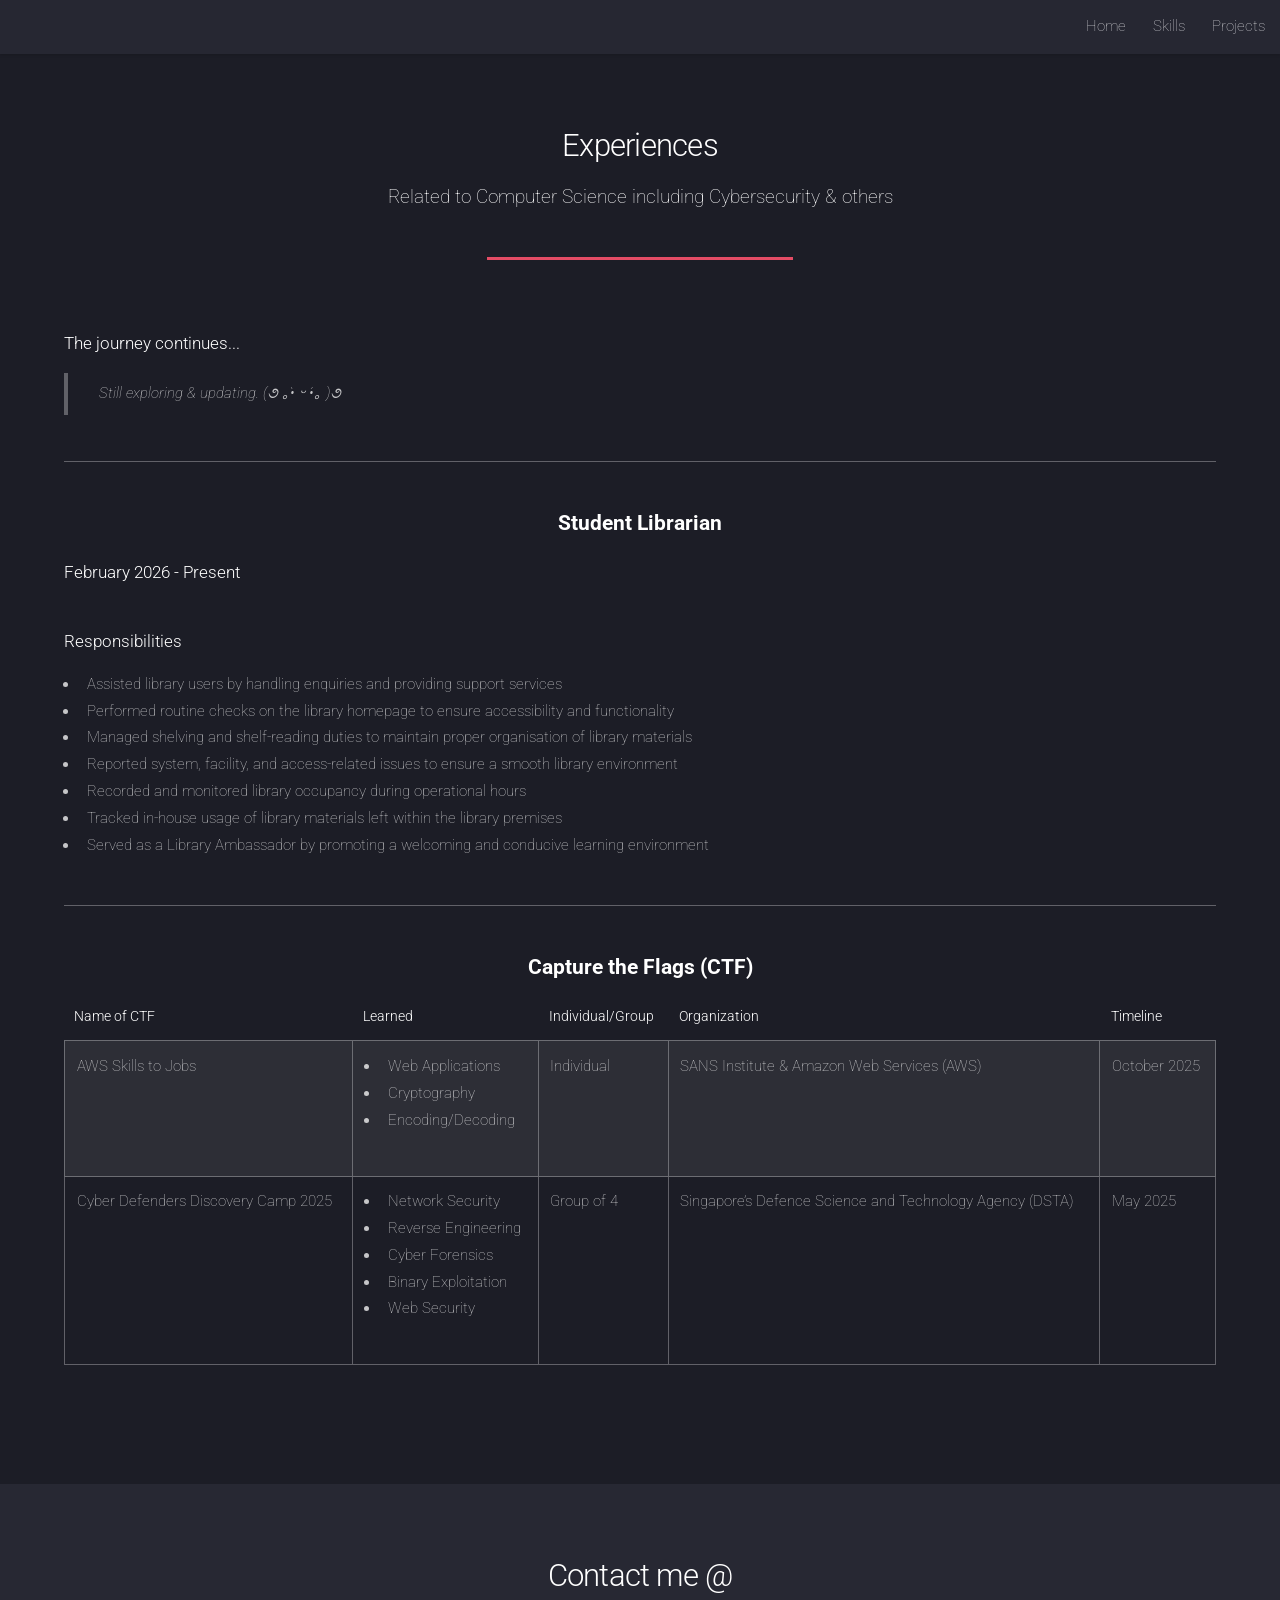
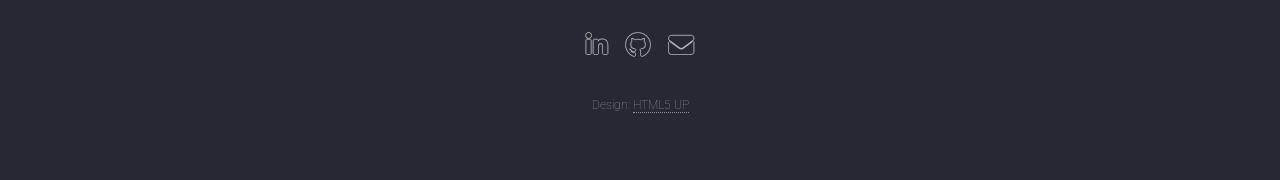
<file: experiences.html>
<!DOCTYPE HTML>
<!--
	Landed by HTML5 UP
	html5up.net | @ajlkn
	Free for personal and commercial use under the CCA 3.0 license (html5up.net/license)
-->
<html>
	<head>
		<title>Experiences</title>
		<meta charset="utf-8" />
		<meta name="viewport" content="width=device-width, initial-scale=1, user-scalable=no" />
		<link rel="stylesheet" href="assets/css/main.css" />
		<noscript><link rel="stylesheet" href="assets/css/noscript.css" /></noscript>
	</head>
	<body class="is-preload">
		<div id="page-wrapper">

			<!-- Header -->
				<header id="header">
					<h1 id="logo"><a href="index.html"></a></h1>
					<nav id="nav">
						<ul>
							<li><a href="index.html">Home</a></li>
							<li><a href="skills.html">Skills</a></li>
							<li><a href="projects.html">Projects</a></li>
						</ul>
					</nav>
				</header>

			<!-- Main -->
				<div id="main" class="wrapper style1">
					<div class="container">
						<header class="major">
							<h2>Experiences</h2>
							<p>Related to Computer Science including Cybersecurity & others</p>
						</header>

							<section>
								<h4>The journey continues...</h4>
								<blockquote>Still exploring & updating. (૭ ｡•̀ ᵕ •́｡ )૭</blockquote>

							</section>

							<hr/>

						<!-- Table -->
							<section>

								<h3 class = "center-header">Student Librarian</h3>
								<h4>February 2026 - Present</h4>
								</br>
								<h4>Responsibilities</h4>

								<ul>
									<li>Assisted library users by handling enquiries and providing support services</li>

									<li>Performed routine checks on the library homepage to ensure accessibility and functionality</li>

									<li>Managed shelving and shelf-reading duties to maintain proper organisation of library materials</li>

									<li>Reported system, facility, and access-related issues to ensure a smooth library environment</li>

									<li>Recorded and monitored library occupancy during operational hours</li>

									<li>Tracked in-house usage of library materials left within the library premises</li>

									<li>Served as a Library Ambassador by promoting a welcoming and conducive learning environment</li>
								</ul>


							<hr/>
							
							<h3 class = "center-header">Capture the Flags (CTF)</h3>	
							
						
														
							</section>
								<div class="table-wrapper">
									<table class="alt">
										<thead>
											<tr>
												<th>Name of CTF</th>
												<th>Learned</th>
												<th>Individual/Group</th>
												<th>Organization</th>
												<th>Timeline</th>
											</tr>
										</thead>
										<tbody>
											<tr>
												<td>AWS Skills to Jobs</td>
												<td> 
													<ul>
														<li>Web Applications</li>
													 	<li>Cryptography</li>
													 	<li> Encoding/Decoding</li>									
													</ul>
												</td>	
												<td>Individual</td>
												<td>SANS Institute & Amazon Web Services (AWS)</td>
												<td>October 2025</td>
											</tr>
											<tr>
												<td>Cyber Defenders Discovery Camp 2025</td>
												<td> 
													<ul>
														<li>Network Security</li>
													 	<li>Reverse Engineering</li>
													 	<li>Cyber Forensics</li>
														<li>Binary Exploitation</li>
													 	<li>Web Security</li>									
													</ul>
												</td>	
												<td>Group of 4</td>
												<td>Singapore’s Defence Science and Technology Agency (DSTA)</td>
												<td>May 2025</td>
											</tr>


										</tbody>
										<tfoot>
											<tr>
												<td colspan="2"></td>
											</tr>
										</tfoot>
									</table>
								</div>
							</section>								
							</br>

					</div>
				</div>

			<!-- Footer -->
				<footer id="footer">
					<div class><header class=Content>
							<h2>Contact me @</h2>
						</header></div>
					<ul class="icons">
						<li><a href="https://www.linkedin.com/in/khor-chen-chen-b7b59b254/" class="icon brands alt fa-linkedin-in"><span class="label">LinkedIn</span></a></li>
						<li><a href="https://github.com/khorchenchen" class="icon brands alt fa-github"><span class="label">GitHub</span></a></li>
						<li><a href="mailto:kcc.chenchen@gmail.com" class="icon solid alt fa-envelope"><span class="label">Email</span></a></li>
					</ul>
					<ul class="copyright">
						<li>Design: <a href="http://html5up.net">HTML5 UP</a></li>
					</ul>
				</footer>

		</div>

		<!-- Scripts -->
			<script src="assets/js/jquery.min.js"></script>
			<script src="assets/js/jquery.scrolly.min.js"></script>
			<script src="assets/js/jquery.dropotron.min.js"></script>
			<script src="assets/js/jquery.scrollex.min.js"></script>
			<script src="assets/js/browser.min.js"></script>
			<script src="assets/js/breakpoints.min.js"></script>
			<script src="assets/js/util.js"></script>
			<script src="assets/js/main.js"></script>

	</body>
</html>
</file>
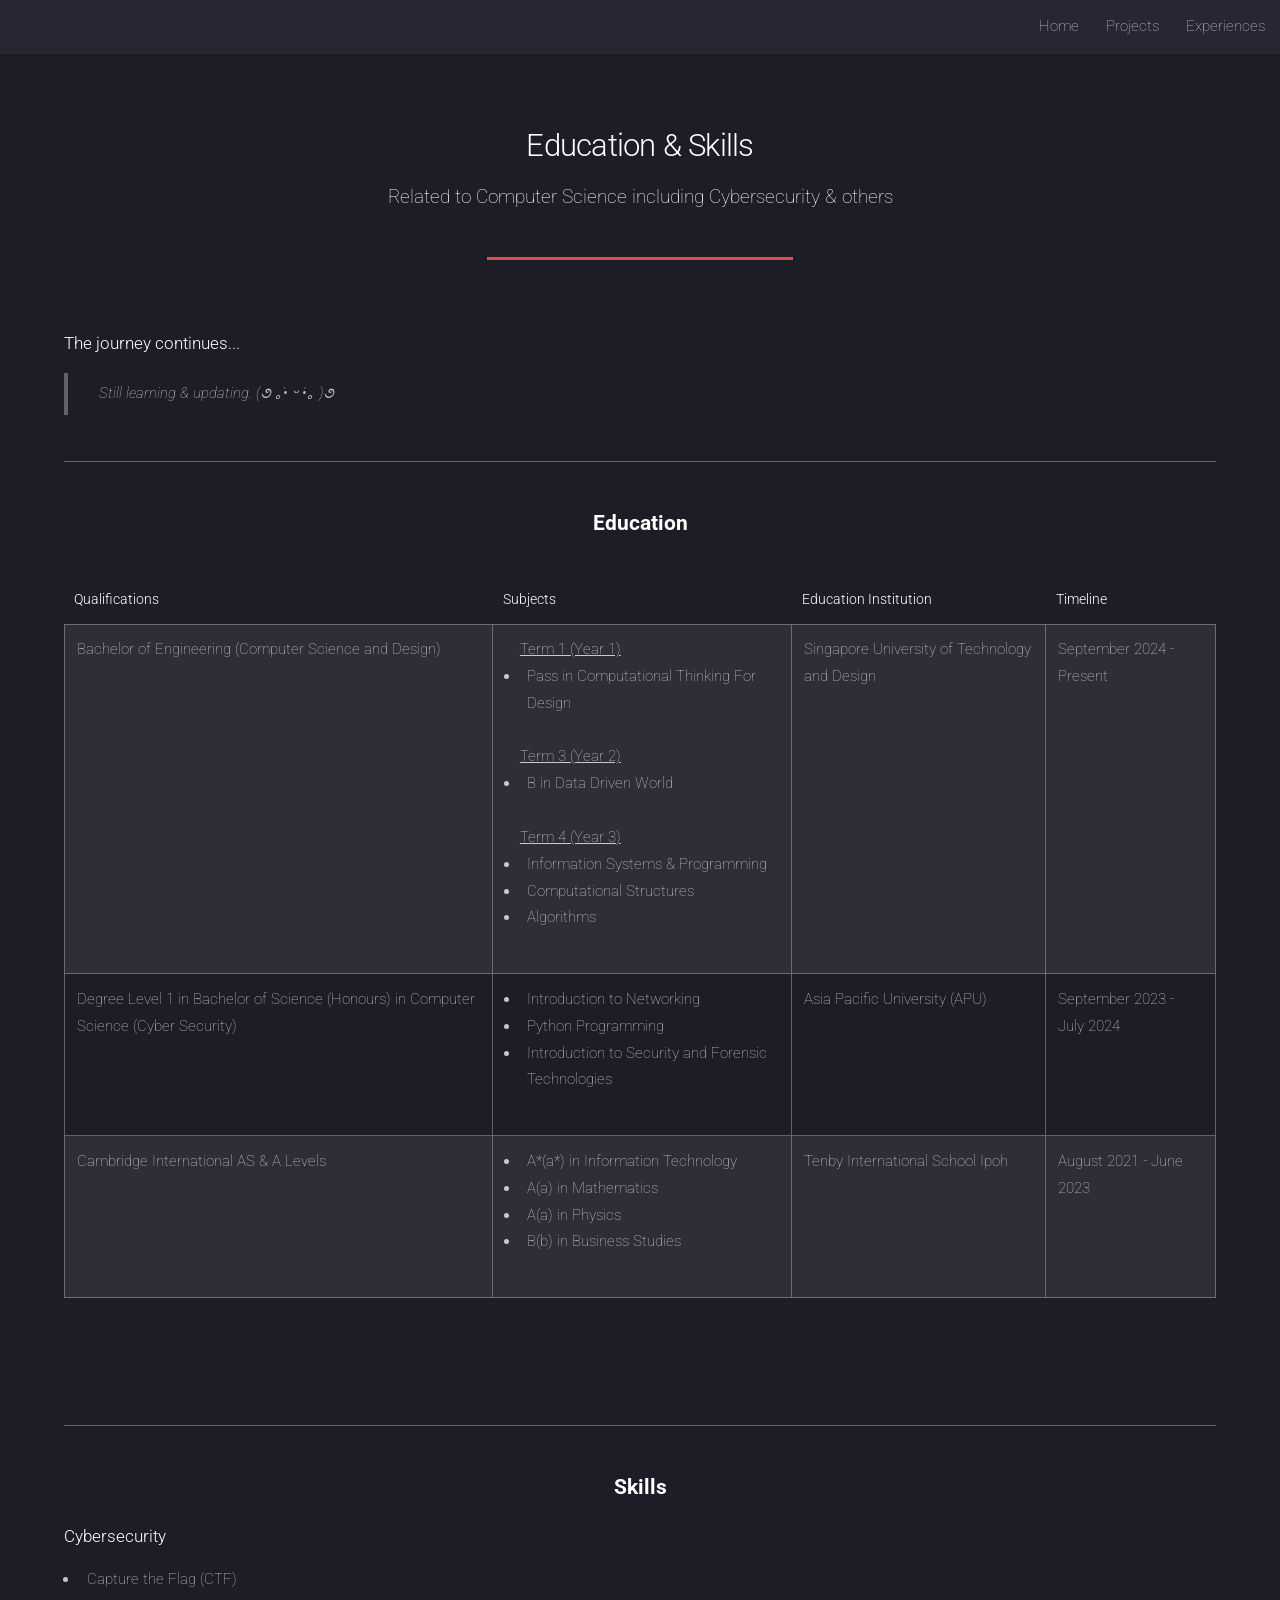
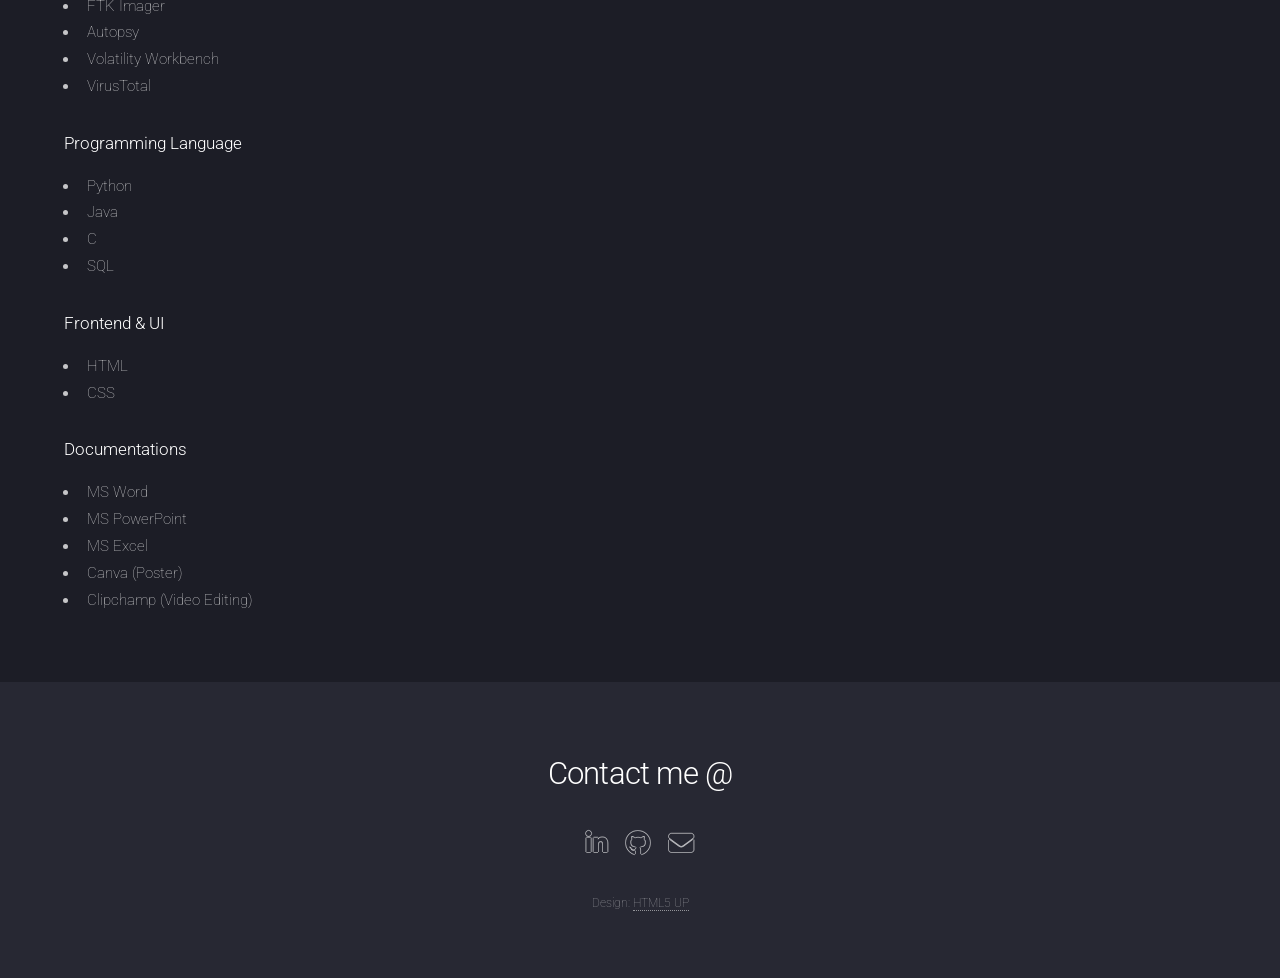
<file: skills.html>
<!DOCTYPE HTML>
<!--
	Landed by HTML5 UP
	html5up.net | @ajlkn
	Free for personal and commercial use under the CCA 3.0 license (html5up.net/license)
-->
<html>
	<head>
		<title>Projects</title>
		<meta charset="utf-8" />
		<meta name="viewport" content="width=device-width, initial-scale=1, user-scalable=no" />
		<link rel="stylesheet" href="assets/css/main.css" />
		<noscript><link rel="stylesheet" href="assets/css/noscript.css" /></noscript>
	</head>
	<body class="is-preload">
		<div id="page-wrapper">

			<!-- Header -->
				<header id="header">
					<h1 id="logo"><a href="index.html"></a></h1>
					<nav id="nav">
						<ul>
							<li><a href="index.html">Home</a></li>
							<li><a href="projects.html">Projects</a></li>
							<li><a href="experiences.html">Experiences</a></li>
						</ul>
					</nav>
				</header>

			<!-- Main -->
				<div id="main" class="wrapper style1">
					<div class="container">
						<header class="major">
							<h2>Education & Skills</h2>
							<p>Related to Computer Science including Cybersecurity & others</p>
						</header>

							<section>
								<h4>The journey continues...</h4>
								<blockquote>Still learning & updating. (૭ ｡•̀ ᵕ •́｡ )૭</blockquote>

							</section>

							<hr/>

						<!-- Table -->
							<section>

								<h3 class = "center-header">Education</h3>
								</br>
								<div class="table-wrapper">
									<table class="alt">
										<thead>
											<tr>
												<th>Qualifications</th>
												<th>Subjects</th>
												<th>Education Institution</th>
												<th>Timeline</th>
											</tr>
										</thead>
										<tbody>
											<tr>
												<td>Bachelor of Engineering (Computer Science and Design)</td>
												<td> 
													<ul>
														<u>Term 1 (Year 1)</u>
														<li>Pass in Computational Thinking For Design</li>
														</br>

														<u>Term 3 (Year 2)</u>
													 	<li>B in Data Driven World</li>
														</br>

														<u>Term 4 (Year 3)</u>
													 	<li>Information Systems & Programming</li>
														<li>Computational Structures</li>
														<li>Algorithms</li>
												
													</ul>
												</td>	
												<td>Singapore University of Technology and Design</td>
												<td>September 2024 - Present</td>
											</tr>
											<tr>
												<td>Degree Level 1 in Bachelor of Science (Honours) in Computer Science (Cyber Security)</td>
												<td>
													<ul><li>Introduction to Networking</li>
														<li>Python Programming</li>
														<li>Introduction to Security and Forensic Technologies</li>
													</ul>
												</td>
														<td>Asia Pacific University (APU)</td>
												<td>September 2023 - July 2024</td>
											</tr>
											<tr>
												<td>Cambridge International AS & A Levels</td>							
												<td>
													<ul>
														<li>A*(a*) in Information Technology</li> 
														<li>A(a) in Mathematics</li>
														<li>A(a) in Physics</li>
														<li>B(b) in Business Studies</li>
													</ul>
												</td>

												<td>Tenby International School Ipoh</td>
												<td>August 2021 - June 2023</td>

												
											</tr>

										</tbody>
										<tfoot>
											<tr>
												<td colspan="2"></td>
											</tr>
										</tfoot>
									</table>
								</div>
							</section>								
							</br>

							<hr/>
							
							<h3 class = "center-header">Skills</h3>	
							
							<h4>Cybersecurity</h4>
							<ul>
								<li>Capture the Flag (CTF)</li>
								<li>FTK Imager</li>
								<li>Autopsy</li>
								<li>Volatility Workbench</li>
								<li>VirusTotal</li>
							</ul>

							<h4>Programming Language</h4>
							<ul>
								<li>Python</li>
								<li>Java</li>
								<li>C</li>
								<li>SQL</li>
							</ul>	
							
							<h4>Frontend & UI</h4>
							<ul>
								<li>HTML</li>
								<li>CSS</li>
							</ul>	

							<h4>Documentations</h4>
							<ul>
								<li>MS Word</li>
								<li>MS PowerPoint</li>
								<li>MS Excel</li>
								<li>Canva (Poster)</li>
								<li>Clipchamp (Video Editing)</li>
							</ul>							
														
							</section>

					</div>
				</div>

			<!-- Footer -->
				<footer id="footer">
					<div class><header class=Content>
							<h2>Contact me @</h2>
						</header></div>
					<ul class="icons">
						<li><a href="https://www.linkedin.com/in/khor-chen-chen-b7b59b254/" class="icon brands alt fa-linkedin-in"><span class="label">LinkedIn</span></a></li>
						<li><a href="https://github.com/khorchenchen" class="icon brands alt fa-github"><span class="label">GitHub</span></a></li>
						<li><a href="mailto:kcc.chenchen@gmail.com" class="icon solid alt fa-envelope"><span class="label">Email</span></a></li>
					</ul>
					<ul class="copyright">
						<li>Design: <a href="http://html5up.net">HTML5 UP</a></li>
					</ul>
				</footer>

		</div>

		<!-- Scripts -->
			<script src="assets/js/jquery.min.js"></script>
			<script src="assets/js/jquery.scrolly.min.js"></script>
			<script src="assets/js/jquery.dropotron.min.js"></script>
			<script src="assets/js/jquery.scrollex.min.js"></script>
			<script src="assets/js/browser.min.js"></script>
			<script src="assets/js/breakpoints.min.js"></script>
			<script src="assets/js/util.js"></script>
			<script src="assets/js/main.js"></script>

	</body>
</html>
</file>
<file: assets/css/noscript.css>
/*
	Landed by HTML5 UP
	html5up.net | @ajlkn
	Free for personal and commercial use under the CCA 3.0 license (html5up.net/license)
*/

/* Loader */

	body.landing.is-preload:before {
		display: none;
	}

	body.landing.is-preload:after {
		display: none;
	}
</file>
<file: assets/css/main.css>
@import url("fontawesome-all.min.css");@import url("https://fonts.googleapis.com/css?family=Roboto:100,300,100italic,300italic");

/*Landed by HTML5 UPhtml5up.net | @ajlknFree for personal and commercial use under the CCA 3.0 license (html5up.net/license)*/

html, body, div, span, applet, object,iframe, h1, h2, h3, h4, h5, h6, p, blockquote,pre, a, abbr, acronym, address, big, cite,code, del, dfn, em, img, ins, kbd, q, s, samp,small, strike, strong, sub, sup, tt, var, b,u, i, center, dl, dt, dd, ol, ul, li, fieldset,form, label, legend, table, caption, tbody,tfoot, thead, tr, th, td, article, aside,canvas, details, embed, figure, figcaption,footer, header, hgroup, menu, nav, output, ruby,section, summary, time, mark, audio, video {margin: 0;padding: 0;border: 0;font-size: 100%;font: inherit;vertical-align: baseline;}

article, aside, details, figcaption, figure,footer, header, hgroup, menu, nav, section {display: block;}

body {line-height: 1;}

ol, ul {list-style: none;}

blockquote, q {quotes: none;}

blockquote:before, blockquote:after, q:before, q:after {
	content: '';
	content: none;
}

table {border-collapse: collapse;border-spacing: 0;}

body {-webkit-text-size-adjust: none;}

mark {background-color: transparent;color: inherit;}

input::-moz-focus-inner {border: 0;padding: 0;}

input, select, textarea {-moz-appearance: none;-webkit-appearance: none;-ms-appearance: none;appearance: none;}

/* Basic */

html {
	box-sizing: border-box;
}

*, *:before, *:after {
	box-sizing: inherit;
}

html, body {
	background: #1c1d26;
}

body.is-preload *, body.is-preload *:before, body.is-preload *:after {
	-moz-animation: none !important;
	-webkit-animation: none !important;
	-ms-animation: none !important;
	animation: none !important;
	-moz-transition: none !important;
	-webkit-transition: none !important;
	-ms-transition: none !important;
	transition: none !important;
}

body, input, select, textarea {
	color: rgba(255, 255, 255, 0.75);
	font-family: "Roboto", Helvetica, sans-serif;
	font-size: 15pt;
	font-weight: 100;
	line-height: 1.75em;
}

a {
	-moz-transition: border-color 0.2s ease-in-out, color 0.2s ease-in-out;
	-webkit-transition: border-color 0.2s ease-in-out, color 0.2s ease-in-out;
	-ms-transition: border-color 0.2s ease-in-out, color 0.2s ease-in-out;
	transition: border-color 0.2s ease-in-out, color 0.2s ease-in-out;
	border-bottom: dotted 1px;
	color: #e44c65;
	text-decoration: none;
}

	a:hover {
		color: #e44c65 !important;
		border-bottom-color: transparent;
	}

strong, b {
	color: #ffffff;
	font-weight: 300;
}

em, i {
	font-style: italic;
}

p {
	margin: 0 0 2em 0;
}

h1, h2, h3, h4, h5, h6 {
	color: #ffffff;
	font-weight: 300;
	line-height: 1em;
	margin: 0 0 1em 0;
}

	h1 a, h2 a, h3 a, h4 a, h5 a, h6 a {
		color: inherit;
		border: 0;
	}

h2 {
	font-size: 2em;
	line-height: 1.5em;
	letter-spacing: -0.025em;
}

h3 {
	font-size: 1.35em;
	line-height: 1.5em;
}

h4 {
	font-size: 1.1em;
	line-height: 1.5em;
}

h5 {
	font-size: 0.9em;
	line-height: 1.5em;
}

h6 {
	font-size: 0.7em;
	line-height: 1.5em;
}

sub {
	font-size: 0.8em;
	position: relative;
	top: 0.5em;
}

sup {
	font-size: 0.8em;
	position: relative;
	top: -0.5em;
}

hr {
	border: 0;
	border-bottom: solid 1px rgba(255, 255, 255, 0.3);
	margin: 3em 0;
}

	hr.major {
		margin: 4em 0;
	}

blockquote {
	border-left: solid 4px rgba(255, 255, 255, 0.3);
	font-style: italic;
	margin: 0 0 2em 0;
	padding: 0.5em 0 0.5em 2em;
}

code {
	background: rgba(255, 255, 255, 0.075);
	border-radius: 4px;
	font-family: "Courier New", monospace;
	font-size: 0.9em;
	margin: 0 0.25em;
	padding: 0.25em 0.65em;
}

pre {
	-webkit-overflow-scrolling: touch;
	font-family: "Courier New", monospace;
	font-size: 0.9em;
	margin: 0 0 2em 0;
}

	pre code {
		display: block;
		line-height: 1.75em;
		padding: 1em 1.5em;
		overflow-x: auto;
	}

.align-left {
	text-align: left;
}

.align-center {
	text-align: center;
}

.align-right {
	text-align: right;
}

/* Loader */

@-moz-keyframes spinner-show {
	0% {
		opacity: 0;
	}

	100% {
		opacity: 1;
	}
}

@-webkit-keyframes spinner-show {
	0% {
		opacity: 0;
	}

	100% {
		opacity: 1;
	}
}

@-ms-keyframes spinner-show {
	0% {
		opacity: 0;
	}

	100% {
		opacity: 1;
	}
}

@keyframes spinner-show {
	0% {
		opacity: 0;
	}

	100% {
		opacity: 1;
	}
}

@-moz-keyframes spinner-hide {
	0% {
		color: rgba(255, 255, 255, 0.15);
		z-index: 100001;
		-moz-transform: scale(1) rotate(0deg);
		-webkit-transform: scale(1) rotate(0deg);
		-ms-transform: scale(1) rotate(0deg);
		transform: scale(1) rotate(0deg);
	}

	99% {
		color: #1c1d26;
		z-index: 100001;
		-moz-transform: scale(0.5) rotate(360deg);
		-webkit-transform: scale(0.5) rotate(360deg);
		-ms-transform: scale(0.5) rotate(360deg);
		transform: scale(0.5) rotate(360deg);
	}

	100% {
		color: #1c1d26;
		z-index: -1;
		-moz-transform: scale(0.5) rotate(360deg);
		-webkit-transform: scale(0.5) rotate(360deg);
		-ms-transform: scale(0.5) rotate(360deg);
		transform: scale(0.5) rotate(360deg);
	}
}

@-webkit-keyframes spinner-hide {
	0% {
		color: rgba(255, 255, 255, 0.15);
		z-index: 100001;
		-moz-transform: scale(1) rotate(0deg);
		-webkit-transform: scale(1) rotate(0deg);
		-ms-transform: scale(1) rotate(0deg);
		transform: scale(1) rotate(0deg);
	}

	99% {
		color: #1c1d26;
		z-index: 100001;
		-moz-transform: scale(0.5) rotate(360deg);
		-webkit-transform: scale(0.5) rotate(360deg);
		-ms-transform: scale(0.5) rotate(360deg);
		transform: scale(0.5) rotate(360deg);
	}

	100% {
		color: #1c1d26;
		z-index: -1;
		-moz-transform: scale(0.5) rotate(360deg);
		-webkit-transform: scale(0.5) rotate(360deg);
		-ms-transform: scale(0.5) rotate(360deg);
		transform: scale(0.5) rotate(360deg);
	}
}

@-ms-keyframes spinner-hide {
	0% {
		color: rgba(255, 255, 255, 0.15);
		z-index: 100001;
		-moz-transform: scale(1) rotate(0deg);
		-webkit-transform: scale(1) rotate(0deg);
		-ms-transform: scale(1) rotate(0deg);
		transform: scale(1) rotate(0deg);
	}

	99% {
		color: #1c1d26;
		z-index: 100001;
		-moz-transform: scale(0.5) rotate(360deg);
		-webkit-transform: scale(0.5) rotate(360deg);
		-ms-transform: scale(0.5) rotate(360deg);
		transform: scale(0.5) rotate(360deg);
	}

	100% {
		color: #1c1d26;
		z-index: -1;
		-moz-transform: scale(0.5) rotate(360deg);
		-webkit-transform: scale(0.5) rotate(360deg);
		-ms-transform: scale(0.5) rotate(360deg);
		transform: scale(0.5) rotate(360deg);
	}
}

@keyframes spinner-hide {
	0% {
		color: rgba(255, 255, 255, 0.15);
		z-index: 100001;
		-moz-transform: scale(1) rotate(0deg);
		-webkit-transform: scale(1) rotate(0deg);
		-ms-transform: scale(1) rotate(0deg);
		transform: scale(1) rotate(0deg);
	}

	99% {
		color: #1c1d26;
		z-index: 100001;
		-moz-transform: scale(0.5) rotate(360deg);
		-webkit-transform: scale(0.5) rotate(360deg);
		-ms-transform: scale(0.5) rotate(360deg);
		transform: scale(0.5) rotate(360deg);
	}

	100% {
		color: #1c1d26;
		z-index: -1;
		-moz-transform: scale(0.5) rotate(360deg);
		-webkit-transform: scale(0.5) rotate(360deg);
		-ms-transform: scale(0.5) rotate(360deg);
		transform: scale(0.5) rotate(360deg);
	}
}

@-moz-keyframes spinner-rotate {
	0% {
		-moz-transform: scale(1) rotate(0deg);
		-webkit-transform: scale(1) rotate(0deg);
		-ms-transform: scale(1) rotate(0deg);
		transform: scale(1) rotate(0deg);
	}

	100% {
		-moz-transform: scale(1) rotate(360deg);
		-webkit-transform: scale(1) rotate(360deg);
		-ms-transform: scale(1) rotate(360deg);
		transform: scale(1) rotate(360deg);
	}
}

@-webkit-keyframes spinner-rotate {
	0% {
		-moz-transform: scale(1) rotate(0deg);
		-webkit-transform: scale(1) rotate(0deg);
		-ms-transform: scale(1) rotate(0deg);
		transform: scale(1) rotate(0deg);
	}

	100% {
		-moz-transform: scale(1) rotate(360deg);
		-webkit-transform: scale(1) rotate(360deg);
		-ms-transform: scale(1) rotate(360deg);
		transform: scale(1) rotate(360deg);
	}
}

@-ms-keyframes spinner-rotate {
	0% {
		-moz-transform: scale(1) rotate(0deg);
		-webkit-transform: scale(1) rotate(0deg);
		-ms-transform: scale(1) rotate(0deg);
		transform: scale(1) rotate(0deg);
	}

	100% {
		-moz-transform: scale(1) rotate(360deg);
		-webkit-transform: scale(1) rotate(360deg);
		-ms-transform: scale(1) rotate(360deg);
		transform: scale(1) rotate(360deg);
	}
}

@keyframes spinner-rotate {
	0% {
		-moz-transform: scale(1) rotate(0deg);
		-webkit-transform: scale(1) rotate(0deg);
		-ms-transform: scale(1) rotate(0deg);
		transform: scale(1) rotate(0deg);
	}

	100% {
		-moz-transform: scale(1) rotate(360deg);
		-webkit-transform: scale(1) rotate(360deg);
		-ms-transform: scale(1) rotate(360deg);
		transform: scale(1) rotate(360deg);
	}
}

@-moz-keyframes overlay-hide {
	0% {
		opacity: 1;
		z-index: 100000;
	}

	15% {
		opacity: 1;
		z-index: 100000;
	}

	99% {
		opacity: 0;
		z-index: 100000;
	}

	100% {
		opacity: 0;
		z-index: -1;
	}
}

@-webkit-keyframes overlay-hide {
	0% {
		opacity: 1;
		z-index: 100000;
	}

	15% {
		opacity: 1;
		z-index: 100000;
	}

	99% {
		opacity: 0;
		z-index: 100000;
	}

	100% {
		opacity: 0;
		z-index: -1;
	}
}

@-ms-keyframes overlay-hide {
	0% {
		opacity: 1;
		z-index: 100000;
	}

	15% {
		opacity: 1;
		z-index: 100000;
	}

	99% {
		opacity: 0;
		z-index: 100000;
	}

	100% {
		opacity: 0;
		z-index: -1;
	}
}

@keyframes overlay-hide {
	0% {
		opacity: 1;
		z-index: 100000;
	}

	15% {
		opacity: 1;
		z-index: 100000;
	}

	99% {
		opacity: 0;
		z-index: 100000;
	}

	100% {
		opacity: 0;
		z-index: -1;
	}
}

body.landing {
	text-decoration: none;
}

	body.landing:before {
		-moz-osx-font-smoothing: grayscale;
		-webkit-font-smoothing: antialiased;
		display: inline-block;
		font-style: normal;
		font-variant: normal;
		text-rendering: auto;
		line-height: 1;
		text-transform: none !important;
		font-family: 'Font Awesome 5 Free';
		font-weight: 900;
	}

	body.landing:before {
		-moz-animation: spinner-show 1.5s 1 0.25s ease forwards, spinner-hide 0.25s ease-in-out forwards !important;
		-webkit-animation: spinner-show 1.5s 1 0.25s ease forwards, spinner-hide 0.25s ease-in-out forwards !important;
		-ms-animation: spinner-show 1.5s 1 0.25s ease forwards, spinner-hide 0.25s ease-in-out forwards !important;
		animation: spinner-show 1.5s 1 0.25s ease forwards, spinner-hide 0.25s ease-in-out forwards !important;
		-moz-transform-origin: 50% 50%;
		-webkit-transform-origin: 50% 50%;
		-ms-transform-origin: 50% 50%;
		transform-origin: 50% 50%;
		color: rgba(255, 255, 255, 0.15);
		content: '\f1ce';
		cursor: default;
		display: block;
		font-size: 2em;
		height: 2em;
		left: 50%;
		line-height: 2em;
		margin: -1em 0 0 -1em;
		opacity: 0;
		position: fixed;
		text-align: center;
		top: 50%;
		width: 2em;
		z-index: -1;
	}

	body.landing:after {
		-moz-animation: overlay-hide 1.5s ease-in forwards !important;
		-webkit-animation: overlay-hide 1.5s ease-in forwards !important;
		-ms-animation: overlay-hide 1.5s ease-in forwards !important;
		animation: overlay-hide 1.5s ease-in forwards !important;
		background: #1c1d26;
		content: '';
		display: block;
		height: 100%;
		left: 0;
		opacity: 0;
		position: fixed;
		top: 0;
		width: 100%;
		z-index: -1;
	}

	body.landing.is-preload:before {
		-moz-animation: spinner-show 1.5s 1 0.25s ease forwards, spinner-rotate 0.75s infinite linear !important;
		-webkit-animation: spinner-show 1.5s 1 0.25s ease forwards, spinner-rotate 0.75s infinite linear !important;
		-ms-animation: spinner-show 1.5s 1 0.25s ease forwards, spinner-rotate 0.75s infinite linear !important;
		animation: spinner-show 1.5s 1 0.25s ease forwards, spinner-rotate 0.75s infinite linear !important;
		z-index: 100001;
	}

	body.landing.is-preload:after {
		-moz-animation: none !important;
		-webkit-animation: none !important;
		-ms-animation: none !important;
		animation: none !important;
		opacity: 1;
		z-index: 100000;
	}

@media (-webkit-min-device-pixel-ratio: 2) {

	body.landing:before {
		line-height: 2.025em;
	}

}

/* Container */

.container {
	margin: 0 auto;
	max-width: calc(100% - 4em);
	width: 70em;
}

	.container.xsmall {
		width: 17.5em;
	}

	.container.small {
		width: 35em;
	}

	.container.medium {
		width: 52.5em;
	}

	.container.large {
		width: 87.5em;
	}

	.container.xlarge {
		width: 105em;
	}

	.container.max {
		width: 100%;
	}

	@media screen and (max-width: 1280px) {

		.container {
			width: 90%;
			max-width: 100%;
		}

	}

	@media screen and (max-width: 980px) {

		.container {
			width: 100% !important;
		}

	}

/* Row */

.row {
	display: flex;
	flex-wrap: wrap;
	box-sizing: border-box;
	align-items: stretch;
}

	.row > * {
		box-sizing: border-box;
	}

	.row.gtr-uniform > * > :last-child {
		margin-bottom: 0;
	}

	.row.aln-left {
		justify-content: flex-start;
	}

	.row.aln-center {
		justify-content: center;
	}

	.row.aln-right {
		justify-content: flex-end;
	}

	.row.aln-top {
		align-items: flex-start;
	}

	.row.aln-middle {
		align-items: center;
	}

	.row.aln-bottom {
		align-items: flex-end;
	}

	.row > .imp {
		order: -1;
	}

	.row > .col-1 {
		width: 8.33333%;
	}

	.row > .off-1 {
		margin-left: 8.33333%;
	}

	.row > .col-2 {
		width: 16.66667%;
	}

	.row > .off-2 {
		margin-left: 16.66667%;
	}

	.row > .col-3 {
		width: 25%;
	}

	.row > .off-3 {
		margin-left: 25%;
	}

	.row > .col-4 {
		width: 33.33333%;
	}

	.row > .off-4 {
		margin-left: 33.33333%;
	}

	.row > .col-5 {
		width: 41.66667%;
	}

	.row > .off-5 {
		margin-left: 41.66667%;
	}

	.row > .col-6 {
		width: 50%;
	}

	.row > .off-6 {
		margin-left: 50%;
	}

	.row > .col-7 {
		width: 58.33333%;
	}

	.row > .off-7 {
		margin-left: 58.33333%;
	}

	.row > .col-8 {
		width: 66.66667%;
	}

	.row > .off-8 {
		margin-left: 66.66667%;
	}

	.row > .col-9 {
		width: 75%;
	}

	.row > .off-9 {
		margin-left: 75%;
	}

	.row > .col-10 {
		width: 83.33333%;
	}

	.row > .off-10 {
		margin-left: 83.33333%;
	}

	.row > .col-11 {
		width: 91.66667%;
	}

	.row > .off-11 {
		margin-left: 91.66667%;
	}

	.row > .col-12 {
		width: 100%;
	}

	.row > .off-12 {
		margin-left: 100%;
	}

	.row.gtr-0 {
		margin-top: 0;
		margin-left: 0em;
	}

		.row.gtr-0 > * {
			padding: 0 0 0 0em;
		}

		.row.gtr-0.gtr-uniform {
			margin-top: 0em;
		}

			.row.gtr-0.gtr-uniform > * {
				padding-top: 0em;
			}

	.row.gtr-25 {
		margin-top: 0;
		margin-left: -0.625em;
	}

		.row.gtr-25 > * {
			padding: 0 0 0 0.625em;
		}

		.row.gtr-25.gtr-uniform {
			margin-top: -0.625em;
		}

			.row.gtr-25.gtr-uniform > * {
				padding-top: 0.625em;
			}

	.row.gtr-50 {
		margin-top: 0;
		margin-left: -1.25em;
	}

		.row.gtr-50 > * {
			padding: 0 0 0 1.25em;
		}

		.row.gtr-50.gtr-uniform {
			margin-top: -1.25em;
		}

			.row.gtr-50.gtr-uniform > * {
				padding-top: 1.25em;
			}

	.row {
		margin-top: 0;
		margin-left: -2.5em;
	}

		.row > * {
			padding: 0 0 0 2.5em;
		}

		.row.gtr-uniform {
			margin-top: -2.5em;
		}

			.row.gtr-uniform > * {
				padding-top: 2.5em;
			}

	.row.gtr-150 {
		margin-top: 0;
		margin-left: -3.75em;
	}

		.row.gtr-150 > * {
			padding: 0 0 0 3.75em;
		}

		.row.gtr-150.gtr-uniform {
			margin-top: -3.75em;
		}

			.row.gtr-150.gtr-uniform > * {
				padding-top: 3.75em;
			}

	.row.gtr-200 {
		margin-top: 0;
		margin-left: -5em;
	}

		.row.gtr-200 > * {
			padding: 0 0 0 5em;
		}

		.row.gtr-200.gtr-uniform {
			margin-top: -5em;
		}

			.row.gtr-200.gtr-uniform > * {
				padding-top: 5em;
			}

	@media screen and (max-width: 1680px) {

		.row {
			display: flex;
			flex-wrap: wrap;
			box-sizing: border-box;
			align-items: stretch;
		}

			.row > * {
				box-sizing: border-box;
			}

			.row.gtr-uniform > * > :last-child {
				margin-bottom: 0;
			}

			.row.aln-left {
				justify-content: flex-start;
			}

			.row.aln-center {
				justify-content: center;
			}

			.row.aln-right {
				justify-content: flex-end;
			}

			.row.aln-top {
				align-items: flex-start;
			}

			.row.aln-middle {
				align-items: center;
			}

			.row.aln-bottom {
				align-items: flex-end;
			}

			.row > .imp-xlarge {
				order: -1;
			}

			.row > .col-1-xlarge {
				width: 8.33333%;
			}

			.row > .off-1-xlarge {
				margin-left: 8.33333%;
			}

			.row > .col-2-xlarge {
				width: 16.66667%;
			}

			.row > .off-2-xlarge {
				margin-left: 16.66667%;
			}

			.row > .col-3-xlarge {
				width: 25%;
			}

			.row > .off-3-xlarge {
				margin-left: 25%;
			}

			.row > .col-4-xlarge {
				width: 33.33333%;
			}

			.row > .off-4-xlarge {
				margin-left: 33.33333%;
			}

			.row > .col-5-xlarge {
				width: 41.66667%;
			}

			.row > .off-5-xlarge {
				margin-left: 41.66667%;
			}

			.row > .col-6-xlarge {
				width: 50%;
			}

			.row > .off-6-xlarge {
				margin-left: 50%;
			}

			.row > .col-7-xlarge {
				width: 58.33333%;
			}

			.row > .off-7-xlarge {
				margin-left: 58.33333%;
			}

			.row > .col-8-xlarge {
				width: 66.66667%;
			}

			.row > .off-8-xlarge {
				margin-left: 66.66667%;
			}

			.row > .col-9-xlarge {
				width: 75%;
			}

			.row > .off-9-xlarge {
				margin-left: 75%;
			}

			.row > .col-10-xlarge {
				width: 83.33333%;
			}

			.row > .off-10-xlarge {
				margin-left: 83.33333%;
			}

			.row > .col-11-xlarge {
				width: 91.66667%;
			}

			.row > .off-11-xlarge {
				margin-left: 91.66667%;
			}

			.row > .col-12-xlarge {
				width: 100%;
			}

			.row > .off-12-xlarge {
				margin-left: 100%;
			}

			.row.gtr-0 {
				margin-top: 0;
				margin-left: 0em;
			}

				.row.gtr-0 > * {
					padding: 0 0 0 0em;
				}

				.row.gtr-0.gtr-uniform {
					margin-top: 0em;
				}

					.row.gtr-0.gtr-uniform > * {
						padding-top: 0em;
					}

			.row.gtr-25 {
				margin-top: 0;
				margin-left: -0.625em;
			}

				.row.gtr-25 > * {
					padding: 0 0 0 0.625em;
				}

				.row.gtr-25.gtr-uniform {
					margin-top: -0.625em;
				}

					.row.gtr-25.gtr-uniform > * {
						padding-top: 0.625em;
					}

			.row.gtr-50 {
				margin-top: 0;
				margin-left: -1.25em;
			}

				.row.gtr-50 > * {
					padding: 0 0 0 1.25em;
				}

				.row.gtr-50.gtr-uniform {
					margin-top: -1.25em;
				}

					.row.gtr-50.gtr-uniform > * {
						padding-top: 1.25em;
					}

			.row {
				margin-top: 0;
				margin-left: -2.5em;
			}

				.row > * {
					padding: 0 0 0 2.5em;
				}

				.row.gtr-uniform {
					margin-top: -2.5em;
				}

					.row.gtr-uniform > * {
						padding-top: 2.5em;
					}

			.row.gtr-150 {
				margin-top: 0;
				margin-left: -3.75em;
			}

				.row.gtr-150 > * {
					padding: 0 0 0 3.75em;
				}

				.row.gtr-150.gtr-uniform {
					margin-top: -3.75em;
				}

					.row.gtr-150.gtr-uniform > * {
						padding-top: 3.75em;
					}

			.row.gtr-200 {
				margin-top: 0;
				margin-left: -5em;
			}

				.row.gtr-200 > * {
					padding: 0 0 0 5em;
				}

				.row.gtr-200.gtr-uniform {
					margin-top: -5em;
				}

					.row.gtr-200.gtr-uniform > * {
						padding-top: 5em;
					}

	}

	@media screen and (max-width: 1280px) {

		.row {
			display: flex;
			flex-wrap: wrap;
			box-sizing: border-box;
			align-items: stretch;
		}

			.row > * {
				box-sizing: border-box;
			}

			.row.gtr-uniform > * > :last-child {
				margin-bottom: 0;
			}

			.row.aln-left {
				justify-content: flex-start;
			}

			.row.aln-center {
				justify-content: center;
			}

			.row.aln-right {
				justify-content: flex-end;
			}

			.row.aln-top {
				align-items: flex-start;
			}

			.row.aln-middle {
				align-items: center;
			}

			.row.aln-bottom {
				align-items: flex-end;
			}

			.row > .imp-large {
				order: -1;
			}

			.row > .col-1-large {
				width: 8.33333%;
			}

			.row > .off-1-large {
				margin-left: 8.33333%;
			}

			.row > .col-2-large {
				width: 16.66667%;
			}

			.row > .off-2-large {
				margin-left: 16.66667%;
			}

			.row > .col-3-large {
				width: 25%;
			}

			.row > .off-3-large {
				margin-left: 25%;
			}

			.row > .col-4-large {
				width: 33.33333%;
			}

			.row > .off-4-large {
				margin-left: 33.33333%;
			}

			.row > .col-5-large {
				width: 41.66667%;
			}

			.row > .off-5-large {
				margin-left: 41.66667%;
			}

			.row > .col-6-large {
				width: 50%;
			}

			.row > .off-6-large {
				margin-left: 50%;
			}

			.row > .col-7-large {
				width: 58.33333%;
			}

			.row > .off-7-large {
				margin-left: 58.33333%;
			}

			.row > .col-8-large {
				width: 66.66667%;
			}

			.row > .off-8-large {
				margin-left: 66.66667%;
			}

			.row > .col-9-large {
				width: 75%;
			}

			.row > .off-9-large {
				margin-left: 75%;
			}

			.row > .col-10-large {
				width: 83.33333%;
			}

			.row > .off-10-large {
				margin-left: 83.33333%;
			}

			.row > .col-11-large {
				width: 91.66667%;
			}

			.row > .off-11-large {
				margin-left: 91.66667%;
			}

			.row > .col-12-large {
				width: 100%;
			}

			.row > .off-12-large {
				margin-left: 100%;
			}

			.row.gtr-0 {
				margin-top: 0;
				margin-left: 0em;
			}

				.row.gtr-0 > * {
					padding: 0 0 0 0em;
				}

				.row.gtr-0.gtr-uniform {
					margin-top: 0em;
				}

					.row.gtr-0.gtr-uniform > * {
						padding-top: 0em;
					}

			.row.gtr-25 {
				margin-top: 0;
				margin-left: -0.625em;
			}

				.row.gtr-25 > * {
					padding: 0 0 0 0.625em;
				}

				.row.gtr-25.gtr-uniform {
					margin-top: -0.625em;
				}

					.row.gtr-25.gtr-uniform > * {
						padding-top: 0.625em;
					}

			.row.gtr-50 {
				margin-top: 0;
				margin-left: -1.25em;
			}

				.row.gtr-50 > * {
					padding: 0 0 0 1.25em;
				}

				.row.gtr-50.gtr-uniform {
					margin-top: -1.25em;
				}

					.row.gtr-50.gtr-uniform > * {
						padding-top: 1.25em;
					}

			.row {
				margin-top: 0;
				margin-left: -2.5em;
			}

				.row > * {
					padding: 0 0 0 2.5em;
				}

				.row.gtr-uniform {
					margin-top: -2.5em;
				}

					.row.gtr-uniform > * {
						padding-top: 2.5em;
					}

			.row.gtr-150 {
				margin-top: 0;
				margin-left: -3.75em;
			}

				.row.gtr-150 > * {
					padding: 0 0 0 3.75em;
				}

				.row.gtr-150.gtr-uniform {
					margin-top: -3.75em;
				}

					.row.gtr-150.gtr-uniform > * {
						padding-top: 3.75em;
					}

			.row.gtr-200 {
				margin-top: 0;
				margin-left: -5em;
			}

				.row.gtr-200 > * {
					padding: 0 0 0 5em;
				}

				.row.gtr-200.gtr-uniform {
					margin-top: -5em;
				}

					.row.gtr-200.gtr-uniform > * {
						padding-top: 5em;
					}

	}

	@media screen and (max-width: 980px) {

		.row {
			display: flex;
			flex-wrap: wrap;
			box-sizing: border-box;
			align-items: stretch;
		}

			.row > * {
				box-sizing: border-box;
			}

			.row.gtr-uniform > * > :last-child {
				margin-bottom: 0;
			}

			.row.aln-left {
				justify-content: flex-start;
			}

			.row.aln-center {
				justify-content: center;
			}

			.row.aln-right {
				justify-content: flex-end;
			}

			.row.aln-top {
				align-items: flex-start;
			}

			.row.aln-middle {
				align-items: center;
			}

			.row.aln-bottom {
				align-items: flex-end;
			}

			.row > .imp-medium {
				order: -1;
			}

			.row > .col-1-medium {
				width: 8.33333%;
			}

			.row > .off-1-medium {
				margin-left: 8.33333%;
			}

			.row > .col-2-medium {
				width: 16.66667%;
			}

			.row > .off-2-medium {
				margin-left: 16.66667%;
			}

			.row > .col-3-medium {
				width: 25%;
			}

			.row > .off-3-medium {
				margin-left: 25%;
			}

			.row > .col-4-medium {
				width: 33.33333%;
			}

			.row > .off-4-medium {
				margin-left: 33.33333%;
			}

			.row > .col-5-medium {
				width: 41.66667%;
			}

			.row > .off-5-medium {
				margin-left: 41.66667%;
			}

			.row > .col-6-medium {
				width: 50%;
			}

			.row > .off-6-medium {
				margin-left: 50%;
			}

			.row > .col-7-medium {
				width: 58.33333%;
			}

			.row > .off-7-medium {
				margin-left: 58.33333%;
			}

			.row > .col-8-medium {
				width: 66.66667%;
			}

			.row > .off-8-medium {
				margin-left: 66.66667%;
			}

			.row > .col-9-medium {
				width: 75%;
			}

			.row > .off-9-medium {
				margin-left: 75%;
			}

			.row > .col-10-medium {
				width: 83.33333%;
			}

			.row > .off-10-medium {
				margin-left: 83.33333%;
			}

			.row > .col-11-medium {
				width: 91.66667%;
			}

			.row > .off-11-medium {
				margin-left: 91.66667%;
			}

			.row > .col-12-medium {
				width: 100%;
			}

			.row > .off-12-medium {
				margin-left: 100%;
			}

			.row.gtr-0 {
				margin-top: 0;
				margin-left: 0em;
			}

				.row.gtr-0 > * {
					padding: 0 0 0 0em;
				}

				.row.gtr-0.gtr-uniform {
					margin-top: 0em;
				}

					.row.gtr-0.gtr-uniform > * {
						padding-top: 0em;
					}

			.row.gtr-25 {
				margin-top: 0;
				margin-left: -0.625em;
			}

				.row.gtr-25 > * {
					padding: 0 0 0 0.625em;
				}

				.row.gtr-25.gtr-uniform {
					margin-top: -0.625em;
				}

					.row.gtr-25.gtr-uniform > * {
						padding-top: 0.625em;
					}

			.row.gtr-50 {
				margin-top: 0;
				margin-left: -1.25em;
			}

				.row.gtr-50 > * {
					padding: 0 0 0 1.25em;
				}

				.row.gtr-50.gtr-uniform {
					margin-top: -1.25em;
				}

					.row.gtr-50.gtr-uniform > * {
						padding-top: 1.25em;
					}

			.row {
				margin-top: 0;
				margin-left: -2.5em;
			}

				.row > * {
					padding: 0 0 0 2.5em;
				}

				.row.gtr-uniform {
					margin-top: -2.5em;
				}

					.row.gtr-uniform > * {
						padding-top: 2.5em;
					}

			.row.gtr-150 {
				margin-top: 0;
				margin-left: -3.75em;
			}

				.row.gtr-150 > * {
					padding: 0 0 0 3.75em;
				}

				.row.gtr-150.gtr-uniform {
					margin-top: -3.75em;
				}

					.row.gtr-150.gtr-uniform > * {
						padding-top: 3.75em;
					}

			.row.gtr-200 {
				margin-top: 0;
				margin-left: -5em;
			}

				.row.gtr-200 > * {
					padding: 0 0 0 5em;
				}

				.row.gtr-200.gtr-uniform {
					margin-top: -5em;
				}

					.row.gtr-200.gtr-uniform > * {
						padding-top: 5em;
					}

	}

	@media screen and (max-width: 736px) {

		.row {
			display: flex;
			flex-wrap: wrap;
			box-sizing: border-box;
			align-items: stretch;
		}

			.row > * {
				box-sizing: border-box;
			}

			.row.gtr-uniform > * > :last-child {
				margin-bottom: 0;
			}

			.row.aln-left {
				justify-content: flex-start;
			}

			.row.aln-center {
				justify-content: center;
			}

			.row.aln-right {
				justify-content: flex-end;
			}

			.row.aln-top {
				align-items: flex-start;
			}

			.row.aln-middle {
				align-items: center;
			}

			.row.aln-bottom {
				align-items: flex-end;
			}

			.row > .imp-small {
				order: -1;
			}

			.row > .col-1-small {
				width: 8.33333%;
			}

			.row > .off-1-small {
				margin-left: 8.33333%;
			}

			.row > .col-2-small {
				width: 16.66667%;
			}

			.row > .off-2-small {
				margin-left: 16.66667%;
			}

			.row > .col-3-small {
				width: 25%;
			}

			.row > .off-3-small {
				margin-left: 25%;
			}

			.row > .col-4-small {
				width: 33.33333%;
			}

			.row > .off-4-small {
				margin-left: 33.33333%;
			}

			.row > .col-5-small {
				width: 41.66667%;
			}

			.row > .off-5-small {
				margin-left: 41.66667%;
			}

			.row > .col-6-small {
				width: 50%;
			}

			.row > .off-6-small {
				margin-left: 50%;
			}

			.row > .col-7-small {
				width: 58.33333%;
			}

			.row > .off-7-small {
				margin-left: 58.33333%;
			}

			.row > .col-8-small {
				width: 66.66667%;
			}

			.row > .off-8-small {
				margin-left: 66.66667%;
			}

			.row > .col-9-small {
				width: 75%;
			}

			.row > .off-9-small {
				margin-left: 75%;
			}

			.row > .col-10-small {
				width: 83.33333%;
			}

			.row > .off-10-small {
				margin-left: 83.33333%;
			}

			.row > .col-11-small {
				width: 91.66667%;
			}

			.row > .off-11-small {
				margin-left: 91.66667%;
			}

			.row > .col-12-small {
				width: 100%;
			}

			.row > .off-12-small {
				margin-left: 100%;
			}

			.row.gtr-0 {
				margin-top: 0;
				margin-left: 0em;
			}

				.row.gtr-0 > * {
					padding: 0 0 0 0em;
				}

				.row.gtr-0.gtr-uniform {
					margin-top: 0em;
				}

					.row.gtr-0.gtr-uniform > * {
						padding-top: 0em;
					}

			.row.gtr-25 {
				margin-top: 0;
				margin-left: -0.625em;
			}

				.row.gtr-25 > * {
					padding: 0 0 0 0.625em;
				}

				.row.gtr-25.gtr-uniform {
					margin-top: -0.625em;
				}

					.row.gtr-25.gtr-uniform > * {
						padding-top: 0.625em;
					}

			.row.gtr-50 {
				margin-top: 0;
				margin-left: -1.25em;
			}

				.row.gtr-50 > * {
					padding: 0 0 0 1.25em;
				}

				.row.gtr-50.gtr-uniform {
					margin-top: -1.25em;
				}

					.row.gtr-50.gtr-uniform > * {
						padding-top: 1.25em;
					}

			.row {
				margin-top: 0;
				margin-left: -2.5em;
			}

				.row > * {
					padding: 0 0 0 2.5em;
				}

				.row.gtr-uniform {
					margin-top: -2.5em;
				}

					.row.gtr-uniform > * {
						padding-top: 2.5em;
					}

			.row.gtr-150 {
				margin-top: 0;
				margin-left: -3.75em;
			}

				.row.gtr-150 > * {
					padding: 0 0 0 3.75em;
				}

				.row.gtr-150.gtr-uniform {
					margin-top: -3.75em;
				}

					.row.gtr-150.gtr-uniform > * {
						padding-top: 3.75em;
					}

			.row.gtr-200 {
				margin-top: 0;
				margin-left: -5em;
			}

				.row.gtr-200 > * {
					padding: 0 0 0 5em;
				}

				.row.gtr-200.gtr-uniform {
					margin-top: -5em;
				}

					.row.gtr-200.gtr-uniform > * {
						padding-top: 5em;
					}

	}

	@media screen and (max-width: 480px) {

		.row {
			display: flex;
			flex-wrap: wrap;
			box-sizing: border-box;
			align-items: stretch;
		}

			.row > * {
				box-sizing: border-box;
			}

			.row.gtr-uniform > * > :last-child {
				margin-bottom: 0;
			}

			.row.aln-left {
				justify-content: flex-start;
			}

			.row.aln-center {
				justify-content: center;
			}

			.row.aln-right {
				justify-content: flex-end;
			}

			.row.aln-top {
				align-items: flex-start;
			}

			.row.aln-middle {
				align-items: center;
			}

			.row.aln-bottom {
				align-items: flex-end;
			}

			.row > .imp-xsmall {
				order: -1;
			}

			.row > .col-1-xsmall {
				width: 8.33333%;
			}

			.row > .off-1-xsmall {
				margin-left: 8.33333%;
			}

			.row > .col-2-xsmall {
				width: 16.66667%;
			}

			.row > .off-2-xsmall {
				margin-left: 16.66667%;
			}

			.row > .col-3-xsmall {
				width: 25%;
			}

			.row > .off-3-xsmall {
				margin-left: 25%;
			}

			.row > .col-4-xsmall {
				width: 33.33333%;
			}

			.row > .off-4-xsmall {
				margin-left: 33.33333%;
			}

			.row > .col-5-xsmall {
				width: 41.66667%;
			}

			.row > .off-5-xsmall {
				margin-left: 41.66667%;
			}

			.row > .col-6-xsmall {
				width: 50%;
			}

			.row > .off-6-xsmall {
				margin-left: 50%;
			}

			.row > .col-7-xsmall {
				width: 58.33333%;
			}

			.row > .off-7-xsmall {
				margin-left: 58.33333%;
			}

			.row > .col-8-xsmall {
				width: 66.66667%;
			}

			.row > .off-8-xsmall {
				margin-left: 66.66667%;
			}

			.row > .col-9-xsmall {
				width: 75%;
			}

			.row > .off-9-xsmall {
				margin-left: 75%;
			}

			.row > .col-10-xsmall {
				width: 83.33333%;
			}

			.row > .off-10-xsmall {
				margin-left: 83.33333%;
			}

			.row > .col-11-xsmall {
				width: 91.66667%;
			}

			.row > .off-11-xsmall {
				margin-left: 91.66667%;
			}

			.row > .col-12-xsmall {
				width: 100%;
			}

			.row > .off-12-xsmall {
				margin-left: 100%;
			}

			.row.gtr-0 {
				margin-top: 0;
				margin-left: 0em;
			}

				.row.gtr-0 > * {
					padding: 0 0 0 0em;
				}

				.row.gtr-0.gtr-uniform {
					margin-top: 0em;
				}

					.row.gtr-0.gtr-uniform > * {
						padding-top: 0em;
					}

			.row.gtr-25 {
				margin-top: 0;
				margin-left: -0.625em;
			}

				.row.gtr-25 > * {
					padding: 0 0 0 0.625em;
				}

				.row.gtr-25.gtr-uniform {
					margin-top: -0.625em;
				}

					.row.gtr-25.gtr-uniform > * {
						padding-top: 0.625em;
					}

			.row.gtr-50 {
				margin-top: 0;
				margin-left: -1.25em;
			}

				.row.gtr-50 > * {
					padding: 0 0 0 1.25em;
				}

				.row.gtr-50.gtr-uniform {
					margin-top: -1.25em;
				}

					.row.gtr-50.gtr-uniform > * {
						padding-top: 1.25em;
					}

			.row {
				margin-top: 0;
				margin-left: -2.5em;
			}

				.row > * {
					padding: 0 0 0 2.5em;
				}

				.row.gtr-uniform {
					margin-top: -2.5em;
				}

					.row.gtr-uniform > * {
						padding-top: 2.5em;
					}

			.row.gtr-150 {
				margin-top: 0;
				margin-left: -3.75em;
			}

				.row.gtr-150 > * {
					padding: 0 0 0 3.75em;
				}

				.row.gtr-150.gtr-uniform {
					margin-top: -3.75em;
				}

					.row.gtr-150.gtr-uniform > * {
						padding-top: 3.75em;
					}

			.row.gtr-200 {
				margin-top: 0;
				margin-left: -5em;
			}

				.row.gtr-200 > * {
					padding: 0 0 0 5em;
				}

				.row.gtr-200.gtr-uniform {
					margin-top: -5em;
				}

					.row.gtr-200.gtr-uniform > * {
						padding-top: 5em;
					}

	}

/* Section/Article */

section.special, article.special {
	text-align: center;
}

header p {
	color: #ffffff;
	position: relative;
	margin: 0 0 1.5em 0;
}

header h2 + p {
	font-size: 1.25em;
	margin-top: -1em;
	line-height: 1.75em;
}

header h3 + p {
	font-size: 1.1em;
	margin-top: -0.8em;
	line-height: 1.75em;
}

header h4 + p,
header h5 + p,
header h6 + p {
	font-size: 0.9em;
	margin-top: -0.6em;
	line-height: 1.5em;
}

header.major {
	margin: 0 0 4em 0;
	position: relative;
	text-align: center;
}

	header.major:after {
		background: #e44c65;
		content: '';
		display: inline-block;
		height: 0.2em;
		max-width: 20em;
		width: 75%;
	}

.center-header {
	text-align: center;
	font-weight: bold;
}

.project-header {
	display: inline-block;
	background-color: #1e3a8a;
	padding: 0.2em 0.6em;
	border-radius: 8px;
	color: white;	
}

footer.major {
	margin: 4em 0 0 0;
}

/* Form */

form {
	margin: 0 0 2em 0;
}

	form.cta {
		max-width: 35em;
		margin-left: auto;
		margin-right: auto;
	}

label {
	color: #ffffff;
	display: block;
	font-size: 0.9em;
	font-weight: 300;
	margin: 0 0 1em 0;
}

input[type="text"],
input[type="password"],
input[type="email"],
select,
textarea {
	-moz-appearance: none;
	-webkit-appearance: none;
	-ms-appearance: none;
	appearance: none;
	-moz-transition: border-color 0.2s ease-in-out;
	-webkit-transition: border-color 0.2s ease-in-out;
	-ms-transition: border-color 0.2s ease-in-out;
	transition: border-color 0.2s ease-in-out;
	background: transparent;
	border-radius: 4px;
	border: solid 1px rgba(255, 255, 255, 0.3);
	color: inherit;
	display: block;
	outline: 0;
	padding: 0 1em;
	text-decoration: none;
	width: 100%;
}

	input[type="text"]:invalid,
	input[type="password"]:invalid,
	input[type="email"]:invalid,
	select:invalid,
	textarea:invalid {
		box-shadow: none;
	}

	input[type="text"]:focus,
	input[type="password"]:focus,
	input[type="email"]:focus,
	select:focus,
	textarea:focus {
		border-color: #e44c65;
	}

select {
	background-image: url("data:image/svg+xml;charset=utf8,%3Csvg xmlns='http://www.w3.org/2000/svg' width='40' height='40' preserveAspectRatio='none' viewBox='0 0 40 40'%3E%3Cpath d='M9.4,12.3l10.4,10.4l10.4-10.4c0.2-0.2,0.5-0.4,0.9-0.4c0.3,0,0.6,0.1,0.9,0.4l3.3,3.3c0.2,0.2,0.4,0.5,0.4,0.9 c0,0.4-0.1,0.6-0.4,0.9L20.7,31.9c-0.2,0.2-0.5,0.4-0.9,0.4c-0.3,0-0.6-0.1-0.9-0.4L4.3,17.3c-0.2-0.2-0.4-0.5-0.4-0.9 c0-0.4,0.1-0.6,0.4-0.9l3.3-3.3c0.2-0.2,0.5-0.4,0.9-0.4S9.1,12.1,9.4,12.3z' fill='rgba(255, 255, 255, 0.3)' /%3E%3C/svg%3E");
	background-size: 1.25rem;
	background-repeat: no-repeat;
	background-position: calc(100% - 1rem) center;
	height: 3em;
	padding-right: 3em;
	text-overflow: ellipsis;
}

	select option {
		color: #ffffff;
		background: #1c1d26;
	}

	select:focus::-ms-value {
		background-color: transparent;
	}

	select::-ms-expand {
		display: none;
	}

input[type="text"],
input[type="password"],
input[type="email"],
select {
	height: 3em;
}

textarea {
	padding: 0.75em 1em;
}

input[type="checkbox"],
input[type="radio"] {
	-moz-appearance: none;
	-webkit-appearance: none;
	-ms-appearance: none;
	appearance: none;
	display: block;
	float: left;
	margin-right: -2em;
	opacity: 0;
	width: 1em;
	z-index: -1;
}

	input[type="checkbox"] + label,
	input[type="radio"] + label {
		text-decoration: none;
		color: rgba(255, 255, 255, 0.75);
		cursor: pointer;
		display: inline-block;
		font-size: 1em;
		font-weight: 100;
		padding-left: 2.55em;
		padding-right: 0.75em;
		position: relative;
	}

		input[type="checkbox"] + label:before,
		input[type="radio"] + label:before {
			-moz-osx-font-smoothing: grayscale;
			-webkit-font-smoothing: antialiased;
			display: inline-block;
			font-style: normal;
			font-variant: normal;
			text-rendering: auto;
			line-height: 1;
			text-transform: none !important;
			font-family: 'Font Awesome 5 Free';
			font-weight: 900;
		}

		input[type="checkbox"] + label:before,
		input[type="radio"] + label:before {
			border-radius: 4px;
			border: solid 1px rgba(255, 255, 255, 0.3);
			content: '';
			display: inline-block;
			font-size: 0.8em;
			height: 2.25em;
			left: 0;
			line-height: 2.25em;
			position: absolute;
			text-align: center;
			top: 0;
			width: 2.25em;
		}

	input[type="checkbox"]:checked + label:before,
	input[type="radio"]:checked + label:before {
		background: rgba(255, 255, 255, 0.25);
		color: #ffffff;
		content: '\f00c';
	}

	input[type="checkbox"]:focus + label:before,
	input[type="radio"]:focus + label:before {
		border-color: #e44c65;
	}

input[type="checkbox"] + label:before {
	border-radius: 4px;
}

input[type="radio"] + label:before {
	border-radius: 100%;
}

::-webkit-input-placeholder {
	color: rgba(255, 255, 255, 0.5) !important;
	opacity: 1.0;
}

:-moz-placeholder {
	color: rgba(255, 255, 255, 0.5) !important;
	opacity: 1.0;
}

::-moz-placeholder {
	color: rgba(255, 255, 255, 0.5) !important;
	opacity: 1.0;
}

:-ms-input-placeholder {
	color: rgba(255, 255, 255, 0.5) !important;
	opacity: 1.0;
}

/* Box */

.box {
	border-radius: 4px;
	border: solid 1px rgba(255, 255, 255, 0.3);
	margin-bottom: 2em;
	padding: 1.5em;
}

	.box > :last-child,
	.box > :last-child > :last-child,
	.box > :last-child > :last-child > :last-child {
		margin-bottom: 0;
	}

	.box.alt {
		border: 0;
		border-radius: 0;
		padding: 0;
	}

/* Icon */

.icon {
	text-decoration: none;
	border-bottom: none;
	position: relative;
}

	.icon:before {
		-moz-osx-font-smoothing: grayscale;
		-webkit-font-smoothing: antialiased;
		display: inline-block;
		font-style: normal;
		font-variant: normal;
		text-rendering: auto;
		line-height: 1;
		text-transform: none !important;
		font-family: 'Font Awesome 5 Free';
		font-weight: 400;
	}

	.icon > .label {
		display: none;
	}

	.icon:before {
		line-height: inherit;
	}

	.icon.solid:before {
		font-weight: 900 !important;
	}

	.icon.brands:before {
		font-family: 'Font Awesome 5 Brands' !important;
	}

	.icon.alt {
		text-decoration: none;
	}

		.icon.alt:before {
			-moz-osx-font-smoothing: grayscale;
			-webkit-font-smoothing: antialiased;
			display: inline-block;
			font-style: normal;
			font-variant: normal;
			text-rendering: auto;
			line-height: 1;
			text-transform: none !important;
			font-family: 'Font Awesome 5 Free';
			font-weight: 400;
		}

		.icon.alt:before {
			color: #1c1d26 !important;
			text-shadow: 1px 0 0 #ffffff, -1px 0 0 #ffffff, 0 1px 0 #ffffff, 0 -1px 0 #ffffff;
		}

	.icon.major {
		background: #272833;
		border-radius: 100%;
		cursor: default;
		display: inline-block;
		height: 6em;
		line-height: 5.65em;
		margin: 0 0 2em 0;
		text-align: center;
		width: 6em;
	}

		.icon.major:before {
			font-size: 2.25em;
		}

		.icon.major.alt {
			text-decoration: none;
		}

			.icon.major.alt:before {
				-moz-osx-font-smoothing: grayscale;
				-webkit-font-smoothing: antialiased;
				display: inline-block;
				font-style: normal;
				font-variant: normal;
				text-rendering: auto;
				line-height: 1;
				text-transform: none !important;
				font-family: 'Font Awesome 5 Free';
				font-weight: 400;
			}

			.icon.major.alt:before {
				color: #272833 !important;
				text-shadow: 1px 0 0 #ffffff, -1px 0 0 #ffffff, 0 1px 0 #ffffff, 0 -1px 0 #ffffff;
			}

/* Image */

.image {
	border: 0;
	display: inline-block;
	position: relative;
	overflow: hidden;
}

.image img {
	display: block;
	width: 100%;
}

.profile-image {
	width: 18em;
	height: 18em;
	border-radius: 50%;
	overflow: hidden;
	display: inline-block;
	vertical-align: middle;
	margin-left: 3em;
}

.profile-image img {
	width: 100%;
	height: 100%;
	object-fit: cover;
	object-position: 10000% 10%;
	display: block;
}	


.spotlight-image {
	display: block;
	width: 100%;
	margin: 0;
}

.spotlight-image img {
	width: 100%;
	height: 100%;
	object-fit: cover;
}

/* List */

ol {
	list-style: decimal;
	margin: 0 0 2em 0;
	padding-left: 1.25em;
}

	ol li {
		padding-left: 0.25em;
	}

ul {
	list-style: disc;
	margin: 0 0 2em 0;
	padding-left: 1em;
}

	ul li {
		padding-left: 0.5em;
	}

	ul.alt {
		list-style: none;
		padding-left: 0;
	}

		ul.alt li {
			border-top: solid 1px rgba(255, 255, 255, 0.3);
			padding: 0.5em 0;
		}

			ul.alt li:first-child {
				border-top: 0;
				padding-top: 0;
			}

dl {
	margin: 0 0 2em 0;
}

/* Icons */

ul.icons {
	cursor: default;
	list-style: none;
	padding-left: 0;
}

	ul.icons li {
		display: inline-block;
		height: 2.5em;
		line-height: 2.5em;
		padding: 0 0.5em;
	}

		ul.icons li .icon {
			font-size: 0.8em;
		}

			ul.icons li .icon:before {
				font-size: 2em;
			}

/* Actions */

ul.actions {
	display: -moz-flex;
	display: -webkit-flex;
	display: -ms-flex;
	display: flex;
	cursor: default;
	list-style: none;
	margin-left: -1em;
	padding-left: 0;
}

	ul.actions li {
		padding: 0 0 0 1em;
		vertical-align: middle;
	}

	ul.actions.special {
		-moz-justify-content: center;
		-webkit-justify-content: center;
		-ms-justify-content: center;
		justify-content: center;
		width: 100%;
		margin-left: 0;
	}

		ul.actions.special li:first-child {
			padding-left: 0;
		}

	ul.actions.stacked {
		-moz-flex-direction: column;
		-webkit-flex-direction: column;
		-ms-flex-direction: column;
		flex-direction: column;
		margin-left: 0;
	}

		ul.actions.stacked li {
			padding: 1.3em 0 0 0;
		}

			ul.actions.stacked li:first-child {
				padding-top: 0;
			}

	ul.actions.fit {
		width: calc(100% + 1em);
	}

		ul.actions.fit li {
			-moz-flex-grow: 1;
			-webkit-flex-grow: 1;
			-ms-flex-grow: 1;
			flex-grow: 1;
			-moz-flex-shrink: 1;
			-webkit-flex-shrink: 1;
			-ms-flex-shrink: 1;
			flex-shrink: 1;
			width: 100%;
		}

			ul.actions.fit li > * {
				width: 100%;
			}

		ul.actions.fit.stacked {
			width: 100%;
		}

	@media screen and (max-width: 480px) {

		ul.actions:not(.fixed) {
			-moz-flex-direction: column;
			-webkit-flex-direction: column;
			-ms-flex-direction: column;
			flex-direction: column;
			margin-left: 0;
			width: 100% !important;
		}

			ul.actions:not(.fixed) li {
				-moz-flex-grow: 1;
				-webkit-flex-grow: 1;
				-ms-flex-grow: 1;
				flex-grow: 1;
				-moz-flex-shrink: 1;
				-webkit-flex-shrink: 1;
				-ms-flex-shrink: 1;
				flex-shrink: 1;
				padding: 1em 0 0 0;
				text-align: center;
				width: 100%;
			}

				ul.actions:not(.fixed) li > * {
					width: 100%;
				}

				ul.actions:not(.fixed) li:first-child {
					padding-top: 0;
				}

				ul.actions:not(.fixed) li input[type="submit"],
				ul.actions:not(.fixed) li input[type="reset"],
				ul.actions:not(.fixed) li input[type="button"],
				ul.actions:not(.fixed) li button,
				ul.actions:not(.fixed) li .button {
					width: 100%;
				}

					ul.actions:not(.fixed) li input[type="submit"].icon:before,
					ul.actions:not(.fixed) li input[type="reset"].icon:before,
					ul.actions:not(.fixed) li input[type="button"].icon:before,
					ul.actions:not(.fixed) li button.icon:before,
					ul.actions:not(.fixed) li .button.icon:before {
						margin-left: -0.5em;
					}

	}

/* Table */

.table-wrapper {
	-webkit-overflow-scrolling: touch;
	overflow-x: auto;
}

table {
	margin: 0 0 2em 0;
	width: 100%;
}

	table tbody tr {
		border: solid 1px rgba(255, 255, 255, 0.3);
		border-left: 0;
		border-right: 0;
	}

		table tbody tr:nth-child(2n + 1) {
			background-color: rgba(255, 255, 255, 0.075);
		}

	table td {
		padding: 0.75em 0.75em;
	}

	table th {
		color: #ffffff;
		font-size: 0.9em;
		font-weight: 300;
		padding: 0 0.75em 0.75em 0.75em;
		text-align: left;
	}

	table thead {
		border-bottom: solid 1px rgba(255, 255, 255, 0.3);
	}

	table tfoot {
		border-top: solid 1px rgba(255, 255, 255, 0.3);
	}

	table.alt {
		border-collapse: separate;
	}

		table.alt tbody tr td {
			border: solid 1px rgba(255, 255, 255, 0.3);
			border-left-width: 0;
			border-top-width: 0;
		}

			table.alt tbody tr td:first-child {
				border-left-width: 1px;
			}

		table.alt tbody tr:first-child td {
			border-top-width: 1px;
		}

		table.alt thead {
			border-bottom: 0;
		}

		table.alt tfoot {
			border-top: 0;
		}

/* Button */

input[type="submit"],
input[type="reset"],
input[type="button"],
.button {
	-moz-appearance: none;
	-webkit-appearance: none;
	-ms-appearance: none;
	appearance: none;
	-moz-transition: background-color 0.2s ease-in-out, color 0.2s ease-in-out, box-shadow 0.2s ease-in-out;
	-webkit-transition: background-color 0.2s ease-in-out, color 0.2s ease-in-out, box-shadow 0.2s ease-in-out;
	-ms-transition: background-color 0.2s ease-in-out, color 0.2s ease-in-out, box-shadow 0.2s ease-in-out;
	transition: background-color 0.2s ease-in-out, color 0.2s ease-in-out, box-shadow 0.2s ease-in-out;
	background-color: transparent;
	border-radius: 4px;
	border: 0;
	box-shadow: inset 0 0 0 1px rgba(255, 255, 255, 0.3);
	color: #ffffff !important;
	cursor: pointer;
	display: inline-block;
	font-weight: 300;
	height: 3em;
	line-height: 3em;
	padding: 0 2.25em;
	text-align: center;
	text-decoration: none;
	white-space: nowrap;
}

	input[type="submit"]:hover, input[type="submit"]:active,
	input[type="reset"]:hover,
	input[type="reset"]:active,
	input[type="button"]:hover,
	input[type="button"]:active,
	.button:hover,
	.button:active {
		box-shadow: inset 0 0 0 1px #e44c65;
		color: #e44c65 !important;
	}

	input[type="submit"]:active,
	input[type="reset"]:active,
	input[type="button"]:active,
	.button:active {
		background-color: rgba(228, 76, 101, 0.15);
	}

	input[type="submit"].icon:before,
	input[type="reset"].icon:before,
	input[type="button"].icon:before,
	.button.icon:before {
		margin-right: 0.5em;
	}

	input[type="submit"].fit,
	input[type="reset"].fit,
	input[type="button"].fit,
	.button.fit {
		width: 100%;
	}

	input[type="submit"].small,
	input[type="reset"].small,
	input[type="button"].small,
	.button.small {
		font-size: 0.8em;
	}

	input[type="submit"].large,
	input[type="reset"].large,
	input[type="button"].large,
	.button.large {
		font-size: 1.35em;
	}

	input[type="submit"].primary,
	input[type="reset"].primary,
	input[type="button"].primary,
	.button.primary {
		background-color: #e44c65;
		box-shadow: none;
		color: #ffffff !important;
	}

		input[type="submit"].primary:hover,
		input[type="reset"].primary:hover,
		input[type="button"].primary:hover,
		.button.primary:hover {
			background-color: #e76278;
		}

		input[type="submit"].primary:active,
		input[type="reset"].primary:active,
		input[type="button"].primary:active,
		.button.primary:active {
			background-color: #e13652;
		}

	input[type="submit"].disabled, input[type="submit"]:disabled,
	input[type="reset"].disabled,
	input[type="reset"]:disabled,
	input[type="button"].disabled,
	input[type="button"]:disabled,
	.button.disabled,
	.button:disabled {
		background-color: rgba(255, 255, 255, 0.3) !important;
		box-shadow: none !important;
		color: #ffffff !important;
		cursor: default;
		opacity: 0.25;
	}

/* Goto Next */

.goto-next {
	border: 0;
	bottom: 0;
	display: block;
	height: 5em;
	left: 50%;
	margin: 0 0 0 -5em;
	overflow: hidden;
	position: absolute;
	text-indent: 10em;
	white-space: nowrap;
	width: 10em;
	z-index: 1;
}

	.goto-next:before {
		background-image: url("images/arrow.svg");
		background-position: center center;
		background-repeat: no-repeat;
		background-size: contain;
		content: '';
		display: block;
		height: 1.5em;
		left: 50%;
		margin: -0.75em 0 0 -1em;
		position: absolute;
		top: 50%;
		width: 2em;
		z-index: 1;
	}

/* Spotlight */

.spotlight {
	background-attachment: fixed;
	background-position: center center;
	background-size: cover;
	box-shadow: 0 0.25em 0.5em 0 rgba(0, 0, 0, 0.25);
	height: 100vh;
	overflow: hidden;
	position: relative;
}

	.spotlight:nth-last-of-type(1) {
		z-index: 1;
	}

	.spotlight:nth-last-of-type(2) {
		z-index: 2;
	}

	.spotlight:nth-last-of-type(3) {
		z-index: 3;
	}

	.spotlight:nth-last-of-type(4) {
		z-index: 4;
	}

	.spotlight:nth-last-of-type(5) {
		z-index: 5;
	}

	.spotlight:nth-last-of-type(6) {
		z-index: 6;
	}

	.spotlight:nth-last-of-type(7) {
		z-index: 7;
	}

	.spotlight:nth-last-of-type(8) {
		z-index: 8;
	}

	.spotlight:nth-last-of-type(9) {
		z-index: 9;
	}

	.spotlight:nth-last-of-type(10) {
		z-index: 10;
	}

	.spotlight:nth-last-of-type(11) {
		z-index: 11;
	}

	.spotlight:nth-last-of-type(12) {
		z-index: 12;
	}

	.spotlight:nth-last-of-type(13) {
		z-index: 13;
	}

	.spotlight:nth-last-of-type(14) {
		z-index: 14;
	}

	.spotlight:nth-last-of-type(15) {
		z-index: 15;
	}

	.spotlight:nth-last-of-type(16) {
		z-index: 16;
	}

	.spotlight:nth-last-of-type(17) {
		z-index: 17;
	}

	.spotlight:nth-last-of-type(18) {
		z-index: 18;
	}

	.spotlight:nth-last-of-type(19) {
		z-index: 19;
	}

	.spotlight:nth-last-of-type(20) {
		z-index: 20;
	}

	.spotlight:before {
		background-image: url("images/overlay.png");
		content: '';
		display: block;
		height: 100%;
		left: 0;
		top: 0;
		width: 100%;
	}

	.spotlight .image.main {
		display: none;
	}

		.spotlight .image.main img {
			position: relative;
		}

	.spotlight .content {
		-moz-transform: translate(0,0);
		-webkit-transform: translate(0,0);
		-ms-transform: translate(0,0);
		transform: translate(0,0);
		-moz-transition: -moz-transform 1s ease, opacity 1s ease;
		-webkit-transition: -webkit-transform 1s ease, opacity 1s ease;
		-ms-transition: -ms-transform 1s ease, opacity 1s ease;
		transition: transform 1s ease, opacity 1s ease;
		background: rgba(23, 24, 32, 0.95);
		border-style: solid;
		opacity: 1;
		position: absolute;
	}

	.spotlight .goto-next {
		-moz-transform: translate(0,0);
		-webkit-transform: translate(0,0);
		-ms-transform: translate(0,0);
		transform: translate(0,0);
		-moz-transition: -moz-transform 0.75s ease, opacity 1s ease-in;
		-webkit-transition: -webkit-transform 0.75s ease, opacity 1s ease-in;
		-ms-transition: -ms-transform 0.75s ease, opacity 1s ease-in;
		transition: transform 0.75s ease, opacity 1s ease-in;
		-moz-transition-delay: 0.5s;
		-webkit-transition-delay: 0.5s;
		-ms-transition-delay: 0.5s;
		transition-delay: 0.5s;
		opacity: 1;
	}

	.spotlight.top .content, .spotlight.bottom .content {
		left: 0;
		padding: 5.1em 0 3.1em 0;
		width: 100%;
	}

	.spotlight.top .content {
		border-bottom-width: 0.35em;
		top: 0;
	}

	.spotlight.bottom .content {
		border-top-width: 0.35em;
		bottom: 0;
	}

	.spotlight.left .content, .spotlight.right .content {
		height: 101%;
		padding: 6em 3em;
		top: 0;
		width: 28em;
	}

	.spotlight.left .content {
		border-right-width: 0.35em;
		left: 0;
	}

	.spotlight.right .content {
		border-left-width: 0.35em;
		right: 0;
	}

	.spotlight.style1 .content {
		border-color: #e44c65;
	}

	.spotlight.style2 .content {
		border-color: #5480f1;
	}

	.spotlight.style3 .content {
		border-color: #39c088;
	}

	.spotlight.inactive .content {
		opacity: 0;
	}

	.spotlight.inactive .goto-next {
		-moz-transform: translate(0,1.5em);
		-webkit-transform: translate(0,1.5em);
		-ms-transform: translate(0,1.5em);
		transform: translate(0,1.5em);
		opacity: 0;
	}

	.spotlight.inactive.top .content {
		-moz-transform: translate(0,-5em);
		-webkit-transform: translate(0,-5em);
		-ms-transform: translate(0,-5em);
		transform: translate(0,-5em);
	}

	.spotlight.inactive.bottom .content {
		-moz-transform: translate(0,5em);
		-webkit-transform: translate(0,5em);
		-ms-transform: translate(0,5em);
		transform: translate(0,5em);
	}

	.spotlight.inactive.left .content {
		-moz-transform: translate(-5em,0);
		-webkit-transform: translate(-5em,0);
		-ms-transform: translate(-5em,0);
		transform: translate(-5em,0);
	}

	.spotlight.inactive.right .content {
		-moz-transform: translate(5em,0);
		-webkit-transform: translate(5em,0);
		-ms-transform: translate(5em,0);
		transform: translate(5em,0);
	}

body.is-touch .spotlight {
	background-attachment: scroll;
}

/* Wrapper */

.wrapper {
	padding: 6em 0 4em 0;
}

	.wrapper.style2 {
		background: #e44c65;
	}

		.wrapper.style2 input[type="text"]:focus,
		.wrapper.style2 input[type="password"]:focus,
		.wrapper.style2 input[type="email"]:focus,
		.wrapper.style2 select:focus,
		.wrapper.style2 textarea:focus {
			border-color: rgba(255, 255, 255, 0.5);
		}

		.wrapper.style2 input[type="submit"]:hover, .wrapper.style2 input[type="submit"]:active,
		.wrapper.style2 input[type="reset"]:hover,
		.wrapper.style2 input[type="reset"]:active,
		.wrapper.style2 input[type="button"]:hover,
		.wrapper.style2 input[type="button"]:active,
		.wrapper.style2 .button:hover,
		.wrapper.style2 .button:active {
			background-color: rgba(255, 255, 255, 0.075) !important;
			box-shadow: inset 0 0 0 1px rgba(255, 255, 255, 0.5) !important;
			color: #ffffff !important;
		}

		.wrapper.style2 input[type="submit"]:active,
		.wrapper.style2 input[type="reset"]:active,
		.wrapper.style2 input[type="button"]:active,
		.wrapper.style2 .button:active {
			background-color: rgba(255, 255, 255, 0.25) !important;
		}

		.wrapper.style2 input[type="submit"].primary,
		.wrapper.style2 input[type="reset"].primary,
		.wrapper.style2 input[type="button"].primary,
		.wrapper.style2 .button.primary {
			background-color: #ffffff;
			color: #e44c65 !important;
		}

			.wrapper.style2 input[type="submit"].primary:hover, .wrapper.style2 input[type="submit"].primary:active,
			.wrapper.style2 input[type="reset"].primary:hover,
			.wrapper.style2 input[type="reset"].primary:active,
			.wrapper.style2 input[type="button"].primary:hover,
			.wrapper.style2 input[type="button"].primary:active,
			.wrapper.style2 .button.primary:hover,
			.wrapper.style2 .button.primary:active {
				background-color: rgba(255, 255, 255, 0.075) !important;
				box-shadow: inset 0 0 0 1px rgba(255, 255, 255, 0.5) !important;
				color: #ffffff !important;
			}

			.wrapper.style2 input[type="submit"].primary:active,
			.wrapper.style2 input[type="reset"].primary:active,
			.wrapper.style2 input[type="button"].primary:active,
			.wrapper.style2 .button.primary:active {
				background-color: rgba(255, 255, 255, 0.25) !important;
			}

	.wrapper.fade-down > .container {
		-moz-transform: translate(0,0);
		-webkit-transform: translate(0,0);
		-ms-transform: translate(0,0);
		transform: translate(0,0);
		-moz-transition: -moz-transform 1s ease, opacity 1s ease;
		-webkit-transition: -webkit-transform 1s ease, opacity 1s ease;
		-ms-transition: -ms-transform 1s ease, opacity 1s ease;
		transition: transform 1s ease, opacity 1s ease;
		opacity: 1;
	}

	.wrapper.fade-down.inactive > .container {
		-moz-transform: translate(0,-1em);
		-webkit-transform: translate(0,-1em);
		-ms-transform: translate(0,-1em);
		transform: translate(0,-1em);
		opacity: 0;
	}

	.wrapper.fade-up > .container {
		-moz-transform: translate(0,0);
		-webkit-transform: translate(0,0);
		-ms-transform: translate(0,0);
		transform: translate(0,0);
		-moz-transition: -moz-transform 1s ease, opacity 1s ease;
		-webkit-transition: -webkit-transform 1s ease, opacity 1s ease;
		-ms-transition: -ms-transform 1s ease, opacity 1s ease;
		transition: transform 1s ease, opacity 1s ease;
		opacity: 1;
	}

	.wrapper.fade-up.inactive > .container {
		-moz-transform: translate(0,1em);
		-webkit-transform: translate(0,1em);
		-ms-transform: translate(0,1em);
		transform: translate(0,1em);
		opacity: 0;
	}

	.wrapper.fade > .container {
		-moz-transition: opacity 1s ease;
		-webkit-transition: opacity 1s ease;
		-ms-transition: opacity 1s ease;
		transition: opacity 1s ease;
		opacity: 1;
	}

	.wrapper.fade.inactive > .container {
		opacity: 0;
	}

/* Dropotron */

.dropotron {
	background: rgba(39, 40, 51, 0.965);
	border-radius: 4px;
	box-shadow: 0 0.075em 0.35em 0 rgba(0, 0, 0, 0.125);
	list-style: none;
	margin-top: calc(-0.25em + 1px);
	min-width: 12em;
	padding: 0.25em 0;
}

	.dropotron > li {
		border-top: solid 1px rgba(255, 255, 255, 0.035);
		padding: 0;
	}

		.dropotron > li a, .dropotron > li span {
			border: 0;
			color: rgba(255, 255, 255, 0.75);
			display: block;
			padding: 0.1em 1em;
			text-decoration: none;
		}

		.dropotron > li:first-child {
			border-top: 0;
		}

		.dropotron > li.active > a, .dropotron > li.active > span {
			color: #e44c65;
		}

	.dropotron.level-0 {
		font-size: 0.8em;
		margin-top: 1em;
	}

		.dropotron.level-0:before {
			-moz-transform: rotate(45deg);
			-webkit-transform: rotate(45deg);
			-ms-transform: rotate(45deg);
			transform: rotate(45deg);
			background: #272833;
			content: '';
			display: block;
			height: 1em;
			position: absolute;
			right: 1.5em;
			top: -0.5em;
			width: 1em;
		}

body.landing .dropotron.level-0 {
	margin-top: 0;
}

/* Header */

#page-wrapper {
	padding-top: 3.5em;
}

#header {
	background: rgba(39, 40, 51, 0.965);
	box-shadow: 0 0 0.25em 0 rgba(0, 0, 0, 0.25);
	cursor: default;
	height: 3.5em;
	left: 0;
	line-height: 3.5em;
	position: fixed;
	top: 0;
	width: 100%;
	z-index: 100;
}

	#header h1 {
		height: inherit;
		left: 1.25em;
		line-height: inherit;
		margin: 0;
		position: absolute;
		top: 0;
	}

	#header nav {
		position: absolute;
		right: 1em;
		top: 0;
	}

		#header nav ul {
			margin: 0;
		}

			#header nav ul li {
				display: inline-block;
				margin-left: 1em;
			}

				#header nav ul li a, #header nav ul li span {
					border: 0;
					color: inherit;
					display: inline-block;
					height: inherit;
					line-height: inherit;
					outline: 0;
				}

					#header nav ul li a.button, #header nav ul li span.button {
						height: 2em;
						line-height: 2em;
						padding: 0 1.25em;
					}

					#header nav ul li a:not(.button):before, #header nav ul li span:not(.button):before {
						margin-right: 0.5em;
					}

				#header nav ul li.active > a, #header nav ul li.active > span {
					color: #e44c65;
				}

				#header nav ul li > ul {
					display: none;
				}

body.landing #page-wrapper {
	padding-top: 0;
}

body.landing #header {
	background: transparent;
	box-shadow: none;
	position: absolute;
}

/* Banner */

#banner {
	background-attachment: fixed;
	background-color: #272833;
	background-image: url("../../images/banner.jpg");
	background-position: center center;
	background-size: cover;
	box-shadow: 0 0.25em 0.5em 0 rgba(0, 0, 0, 0.25);
	min-height: 100vh;
	position: relative;
	text-align: center;
	z-index: 21;
}

	#banner:before {
		content: '';
		display: inline-block;
		height: 100vh;
		vertical-align: middle;
		width: 1%;
	}

	#banner:after {
		background-image: -moz-linear-gradient(top, rgba(23, 24, 32, 0.95), rgba(23, 24, 32, 0.95)), url("images/overlay.png");;
		background-image: -webkit-linear-gradient(top, rgba(23, 24, 32, 0.95), rgba(23, 24, 32, 0.95)), url("images/overlay.png");;
		background-image: -ms-linear-gradient(top, rgba(23, 24, 32, 0.95), rgba(23, 24, 32, 0.95)), url("images/overlay.png");;
		background-image: linear-gradient(top, rgba(23, 24, 32, 0.95), rgba(23, 24, 32, 0.95)), url("images/overlay.png");;
		content: '';
		display: block;
		height: 100%;
		left: 0;
		position: absolute;
		top: 0;
		width: 100%;
	}

	#banner .content {
		display: inline-block;
		margin-right: 1%;
		max-width: 95%;
		padding: 6em;
		position: relative;
		text-align: left;
		vertical-align: middle;
		z-index: 1;
	}

		#banner .content header {
			display: inline-block;
			vertical-align: middle;
		}

			#banner .content header h2 {
				font-size: 2.5em;
				margin: 0;
			}

			#banner .content header p {
				margin: 0.5em 0 0 0;
				top: 0;
			}

			#banner .content .profile-image {
				border-radius: 100%;
				display: inline-block;
				height: 18em;
				margin-left: 3em;
				vertical-align: middle;

				width: 18em;
			}

			#banner .content .profile-image img {
				border-radius: 100%;
				display: block;
				width: 100%;
				height: 100%;
				object-fit: cover;
				transform: translateX(9px);
			}

body.is-touch #banner {
	background-attachment: scroll;
}

/* Footer */

#footer {
	background: #272833;
	padding: 6em 0;
	text-align: center;
}

	#footer .icons .icon.alt {
		text-decoration: none;
	}

		#footer .icons .icon.alt:before {
			-moz-osx-font-smoothing: grayscale;
			-webkit-font-smoothing: antialiased;
			display: inline-block;
			font-style: normal;
			font-variant: normal;
			text-rendering: auto;
			line-height: 1;
			text-transform: none !important;
			font-family: 'Font Awesome 5 Free';
			font-weight: 400;
		}

		#footer .icons .icon.alt:before {
			color: #272833 !important;
			text-shadow: 1px 0 0 rgba(255, 255, 255, 0.5), -1px 0 0 rgba(255, 255, 255, 0.5), 0 1px 0 rgba(255, 255, 255, 0.5), 0 -1px 0 rgba(255, 255, 255, 0.5);
		}

	#footer .copyright {
		color: rgba(255, 255, 255, 0.5);
		font-size: 0.8em;
		line-height: 1em;
		margin: 2em 0 0 0;
		padding: 0;
		text-align: center;
	}

		#footer .copyright li {
			border-left: solid 1px rgba(255, 255, 255, 0.3);
			display: inline-block;
			list-style: none;
			margin-left: 1.5em;
			padding-left: 1.5em;
		}

			#footer .copyright li:first-child {
				border-left: 0;
				margin-left: 0;
				padding-left: 0;
			}

			#footer .copyright li a {
				color: inherit;
			}

/* XLarge */

@media screen and (max-width: 1680px) {

	/* Basic */

		body, input, select, textarea {
			font-size: 13pt;
		}

}

/* Large */

@media screen and (max-width: 1280px) {

	/* Basic */

		body, input, select, textarea {
			font-size: 11.5pt;
		}

	/* Spotlight */

		.spotlight.top .content {
			padding: 3.825em 0 1.825em 0;
		}

		.spotlight.bottom .content {
			padding: 3.825em 0 2.95em 0;
		}

		.spotlight.left .content, .spotlight.right .content {
			padding: 4.5em 2.5em;
			width: 25em;
		}

	/* Wrapper */

		.wrapper {
			padding: 4.5em 0 2.5em 0;
		}

	/* Dropotron */

		.dropotron.level-0 {
			font-size: 1em;
		}

	/* Banner */

		#banner .content {
			padding: 4.5em;
		}

	/* Footer */

		#footer {
			padding: 4.5em 0;
		}

}

/* Medium */

@media screen and (max-width: 980px) {

	/* Basic */

		body, input, select, textarea {
			font-size: 12pt;
		}

	/* Spotlight */

		.spotlight {
			background-attachment: scroll;
			height: auto;
		}

			.spotlight .image.main {
				display: block;
				margin: 0;
				max-height: 40vh;
				overflow: hidden;
			}

			.spotlight .content {
				background-color: #1c1d26;
				border-width: 0 !important;
				border-top-width: 0.35em !important;
				bottom: auto !important;
				left: auto !important;
				padding: 4.5em 2.5em 2.5em 2.5em !important;
				position: relative;
				right: auto !important;
				text-align: center;
				top: auto !important;
				width: 100% !important;
			}

				.spotlight .content ul.actions {
					-moz-justify-content: center;
					-webkit-justify-content: center;
					-ms-justify-content: center;
					justify-content: center;
					width: 100%;
					margin-left: 0;
				}

					.spotlight .content ul.actions li:first-child {
						padding-left: 0;
					}

			.spotlight .goto-next {
				display: none;
			}

	/* Wrapper */

		.wrapper {
			padding: 4.5em 2.5em 2.5em 2.5em;
		}

	/* Banner */

		#banner {
			background-attachment: scroll;
		}

			#banner .goto-next {
				height: 7em;
			}

			#banner .content {
				padding: 9em 0;
				text-align: center;
			}

			#banner .content header {
				display: block;
				margin: 0 0 2em 0;
				text-align: center;
			}

			#banner .content .image {
				width: 18em;
				height: 18em;
				border-radius: 50%;
				overflow: hidden;   /* IMPORTANT: enables cropping */
			}

			#banner .content .image img {
				width: 100%;
				height: 100%;       /* MUST have this */
				object-fit: cover;  /* enables cropping */
				object-position: center 150%;  /* 👈 adjust this */
			}

	/* Footer */

		#footer {
			padding: 4.5em 0;
		}

}

/* Small */

#navPanel, #titleBar {
	display: none;
}

@media screen and (max-width: 736px) {

	/* Basic */

		html, body {
			overflow-x: hidden;
		}

		body, input, select, textarea {
			font-size: 12pt;
		}

		h2 {
			font-size: 1.5em;
		}

		h3 {
			font-size: 1.2em;
		}

		h4 {
			font-size: 1em;
		}

	/* Section/Article */

		header p br {
			display: none;
		}

		header h2 + p {
			font-size: 1em;
		}

		header h3 + p {
			font-size: 1em;
		}

		header h4 + p,
		header h5 + p,
		header h6 + p {
			font-size: 0.9em;
		}

		header.major {
			margin: 0 0 2em 0;
		}

	/* Goto Next */

		.goto-next:before {
			height: 0.8em;
			margin: -0.4em 0 0 -0.6em;
			width: 1.2em;
		}

	/* Spotlight */

		.spotlight {
			box-shadow: 0 0.125em 0.5em 0 rgba(0, 0, 0, 0.25);
		}

			.spotlight .image.main {
				max-height: 60vh;
			}

			.spotlight .content {
				border-top-width: 0.2em !important;
				padding: 3.25em 1.5em 1.25em 1.5em !important;
			}

	/* Wrapper */

		.wrapper {
			padding: 3.25em 1.5em 1.25em 1.5em;
		}

	/* Header */

		#header {
			display: none;
		}

	/* Banner */

		#banner {
			box-shadow: 0 0.125em 0.5em 0 rgba(0, 0, 0, 0.25);
			min-height: calc(100vh - 44px);
		}

			#banner:before {
				height: calc(100vh - 44px);
			}

			#banner .content {
				padding: 4.0625em 1.5em 4.875em 1.5em;
			}

				#banner .content header h2 {
					font-size: 1.5em;
				}

				#banner .content .image {
					height: 9em;
					width: 9em;
				}

	/* Nav */

		#page-wrapper {
			-moz-backface-visibility: hidden;
			-webkit-backface-visibility: hidden;
			-ms-backface-visibility: hidden;
			backface-visibility: hidden;
			-moz-transition: -moz-transform 0.5s ease;
			-webkit-transition: -webkit-transform 0.5s ease;
			-ms-transition: -ms-transform 0.5s ease;
			transition: transform 0.5s ease;
			padding-bottom: 1px;
			padding-top: 44px !important;
		}

		#titleBar {
			-moz-backface-visibility: hidden;
			-webkit-backface-visibility: hidden;
			-ms-backface-visibility: hidden;
			backface-visibility: hidden;
			-moz-transition: -moz-transform 0.5s ease;
			-webkit-transition: -webkit-transform 0.5s ease;
			-ms-transition: -ms-transform 0.5s ease;
			transition: transform 0.5s ease;
			display: block;
			height: 44px;
			left: 0;
			position: fixed;
			top: 0;
			width: 100%;
			z-index: 10001;
			background: #272833;
			box-shadow: 0 0.125em 0.125em 0 rgba(0, 0, 0, 0.125);
		}

			#titleBar .title {
				color: #ffffff;
				display: block;
				font-weight: 300;
				height: 44px;
				line-height: 44px;
				text-align: center;
			}

				#titleBar .title a {
					color: inherit;
					border: 0;
				}

			#titleBar .toggle {
				text-decoration: none;
				height: 60px;
				left: 0;
				position: absolute;
				top: 0;
				width: 90px;
				outline: 0;
				border: 0;
			}

				#titleBar .toggle:before {
					-moz-osx-font-smoothing: grayscale;
					-webkit-font-smoothing: antialiased;
					display: inline-block;
					font-style: normal;
					font-variant: normal;
					text-rendering: auto;
					line-height: 1;
					text-transform: none !important;
					font-family: 'Font Awesome 5 Free';
					font-weight: 900;
				}

				#titleBar .toggle:before {
					background: #e44c65;
					color: rgba(255, 255, 255, 0.5);
					content: '\f0c9';
					display: block;
					font-size: 18px;
					height: 44px;
					left: 0;
					line-height: 44px;
					position: absolute;
					text-align: center;
					top: 0;
					width: 54px;
				}

		#navPanel {
			-moz-backface-visibility: hidden;
			-webkit-backface-visibility: hidden;
			-ms-backface-visibility: hidden;
			backface-visibility: hidden;
			-moz-transform: translateX(-275px);
			-webkit-transform: translateX(-275px);
			-ms-transform: translateX(-275px);
			transform: translateX(-275px);
			-moz-transition: -moz-transform 0.5s ease;
			-webkit-transition: -webkit-transform 0.5s ease;
			-ms-transition: -ms-transform 0.5s ease;
			transition: transform 0.5s ease;
			display: block;
			height: 100%;
			left: 0;
			overflow-y: auto;
			position: fixed;
			top: 0;
			width: 275px;
			z-index: 10002;
			background: #181920;
			padding: 0.75em 1.25em;
		}

			#navPanel .link {
				border: 0;
				border-top: solid 1px rgba(255, 255, 255, 0.05);
				color: rgba(255, 255, 255, 0.75);
				display: block;
				height: 3em;
				line-height: 3em;
				text-decoration: none;
			}

				#navPanel .link:hover {
					color: inherit !important;
				}

				#navPanel .link:first-child {
					border-top: 0;
				}

				#navPanel .link.depth-0 {
					color: #ffffff;
					font-weight: 300;
				}

				#navPanel .link .indent-1 {
					display: inline-block;
					width: 1.25em;
				}

				#navPanel .link .indent-2 {
					display: inline-block;
					width: 2.5em;
				}

				#navPanel .link .indent-3 {
					display: inline-block;
					width: 3.75em;
				}

				#navPanel .link .indent-4 {
					display: inline-block;
					width: 5em;
				}

				#navPanel .link .indent-5 {
					display: inline-block;
					width: 6.25em;
				}

		body.navPanel-visible #page-wrapper {
			-moz-transform: translateX(275px);
			-webkit-transform: translateX(275px);
			-ms-transform: translateX(275px);
			transform: translateX(275px);
		}

		body.navPanel-visible #titleBar {
			-moz-transform: translateX(275px);
			-webkit-transform: translateX(275px);
			-ms-transform: translateX(275px);
			transform: translateX(275px);
		}

		body.navPanel-visible #navPanel {
			-moz-transform: translateX(0);
			-webkit-transform: translateX(0);
			-ms-transform: translateX(0);
			transform: translateX(0);
		}

	/* Footer */

		#footer {
			padding: 3.25em 1.5em;
		}

}

/* XSmall */

@media screen and (max-width: 480px) {

	/* Basic */

		html, body {
			min-width: 320px;
		}

		body, input, select, textarea {
			font-size: 12pt;
		}

	/* Button */

		input[type="submit"],
		input[type="reset"],
		input[type="button"],
		.button {
			padding: 0;
		}

	/* Spotlight */

		.spotlight .image.main {
			max-height: 50vh;
		}

		.spotlight .content {
			padding: 3em 1.25em 1em 1.25em !important;
		}

	/* Wrapper */

		.wrapper {
			padding: 3em 1.25em 1em 1.25em;
		}

	/* Banner */

		#banner .content {
			padding: 3em 1.5625em 5.25em 1.5625em;
		}

	/* Footer */

		#footer {
			padding: 3em 1.25em;
		}

			#footer .copyright {
				line-height: inherit;
			}

				#footer .copyright li {
					border-left: 0;
					display: block;
					margin: 0;
					padding: 0;
				}

}
</file>
